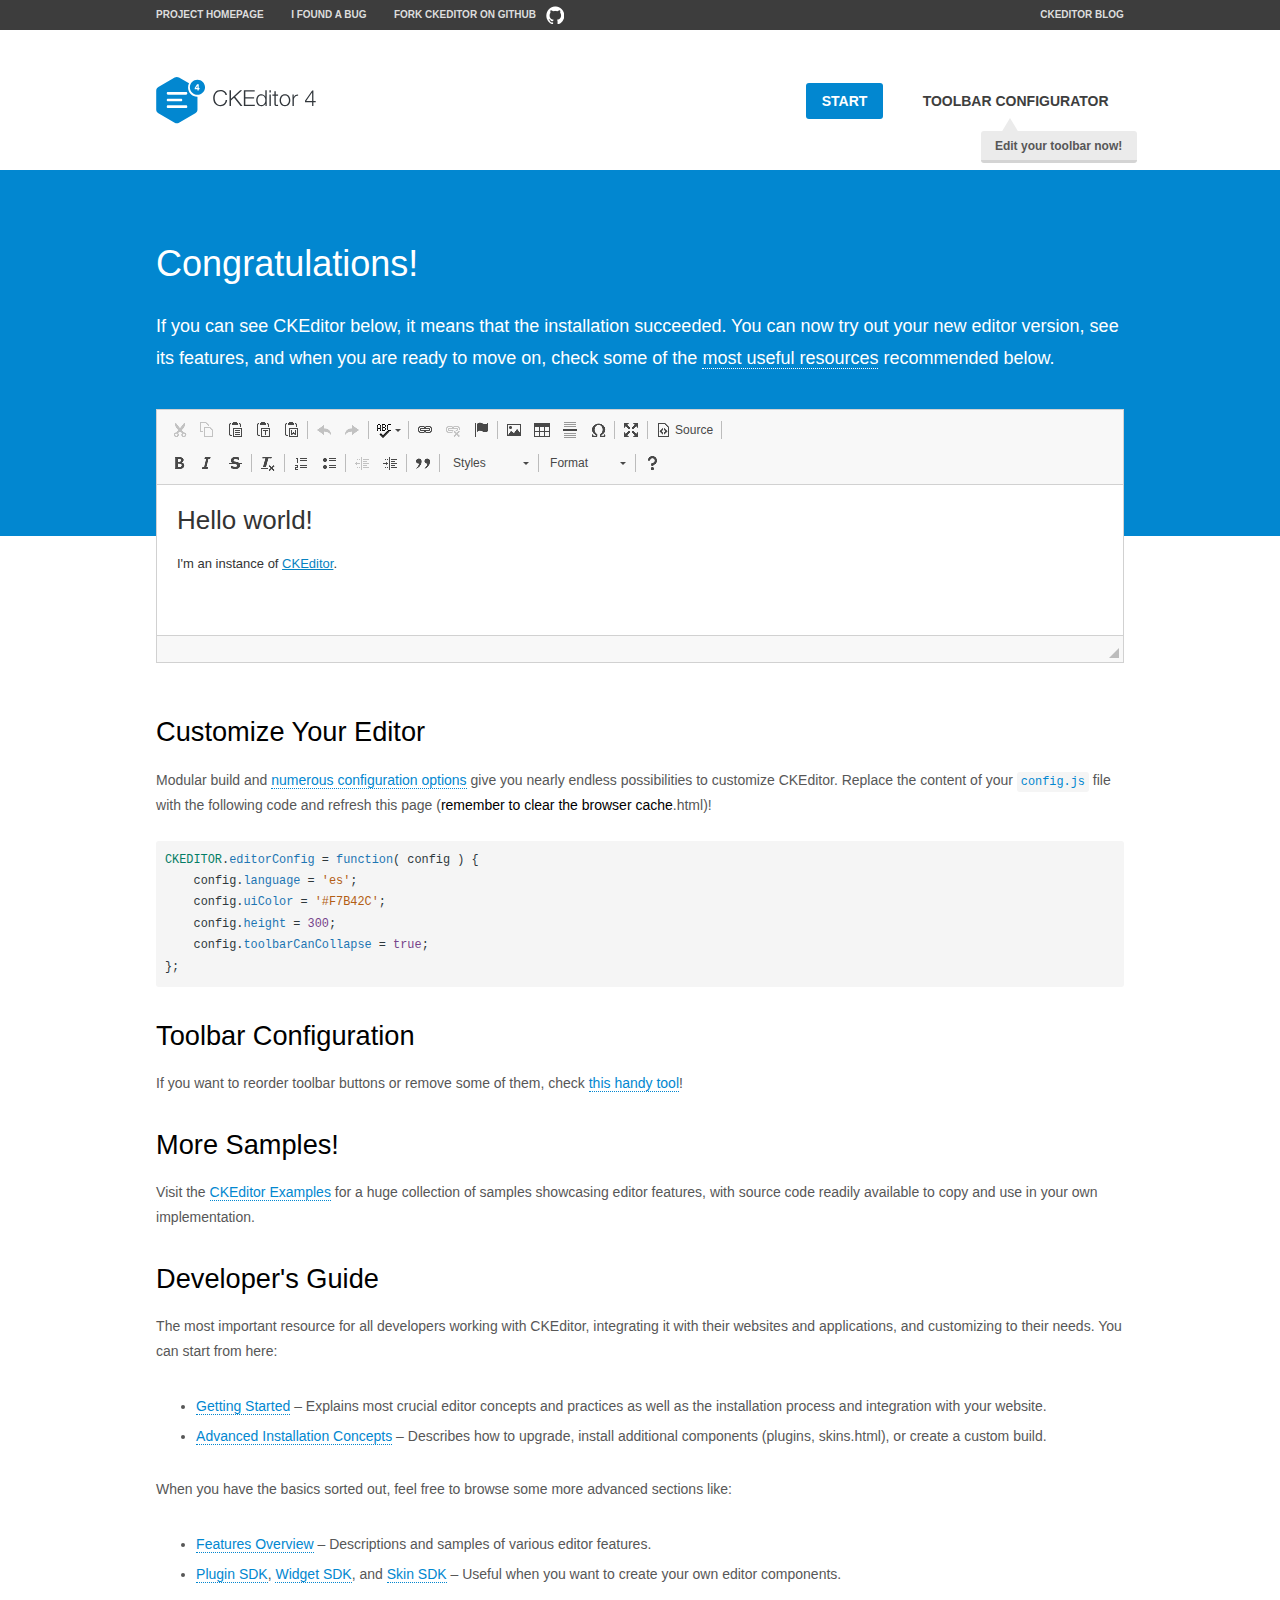
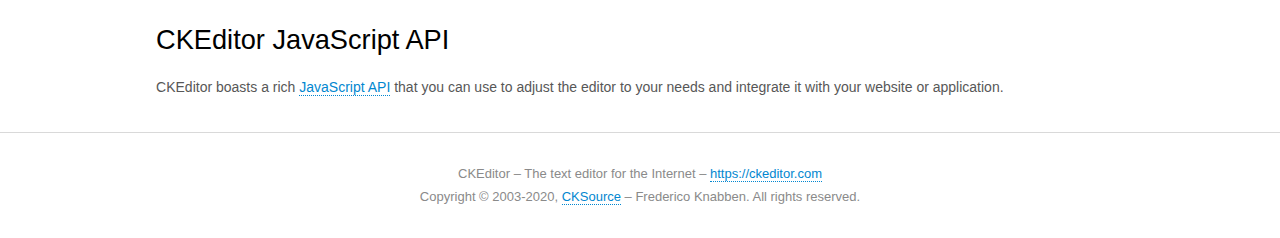
<file: js/ckeditor/samples/index.html>
<!DOCTYPE html>
<!--
Copyright (c) 2003-2020, CKSource - Frederico Knabben. All rights reserved.
For licensing, see LICENSE.md or https://ckeditor.com/legal/ckeditor-oss-license
-->
<html lang="en">
<head>
	<meta charset="utf-8">
	<title>CKEditor Sample</title>
	<script src="../ckeditor.js"></script>
	<script src="js/sample.js"></script>
	<link rel="stylesheet" href="css/samples.css">
	<link rel="stylesheet" href="toolbarconfigurator/lib/codemirror/neo.css">
	<meta name="viewport" content="width=device-width,initial-scale=1">
	<meta name="description" content="Try the latest sample of CKEditor 4 and learn more about customizing your WYSIWYG editor with endless possibilities.">
</head>
<body id="main">

<nav class="navigation-a">
	<div class="grid-container">
		<ul class="navigation-a-left grid-width-70">
			<li><a href="https://ckeditor.com/ckeditor-4/">Project Homepage</a></li>
			<li><a href="https://github.com/ckeditor/ckeditor4/issues">I found a bug</a></li>
			<li><a href="https://github.com/ckeditor/ckeditor4" class="icon-pos-right icon-navigation-a-github">Fork CKEditor on GitHub</a></li>
		</ul>
		<ul class="navigation-a-right grid-width-30">
			<li><a href="https://ckeditor.com/blog/">CKEditor Blog</a></li>
		</ul>
	</div>
</nav>

<header class="header-a">
	<div class="grid-container">
		<h1 class="header-a-logo grid-width-30">
			<a href="index.html"><img src="img/logo.svg" onerror="this.src='img/logo.png'; this.onerror=null;" alt="CKEditor Sample"></a>
		</h1>

		<nav class="navigation-b grid-width-70">
			<ul>
				<li><a href="index.html" class="button-a button-a-background">Start</a></li>
				<li><a href="toolbarconfigurator/index.html" class="button-a">Toolbar configurator <span class="balloon-a balloon-a-nw">Edit your toolbar now!</span></a></li>
			</ul>
		</nav>
	</div>
</header>

<main>
	<div class="adjoined-top">
		<div class="grid-container">
			<div class="content grid-width-100">
				<h1>Congratulations!</h1>
				<p>
					If you can see CKEditor below, it means that the installation succeeded.
					You can now try out your new editor version, see its features, and when you are ready to move on, check some of the <a href="#sample-customize">most useful resources</a> recommended below.
				</p>
			</div>
		</div>
	</div>
	<div class="adjoined-bottom">
		<div class="grid-container">
			<div class="grid-width-100">
				<div id="editor">
					<h1>Hello world!</h1>
					<p>I'm an instance of <a href="https://ckeditor.com">CKEditor</a>.</p>
				</div>
			</div>
		</div>
	</div>

	<div class="grid-container">
		<div class="content grid-width-100">
			<section id="sample-customize">
				<h2>Customize Your Editor</h2>
				<p>Modular build and <a href="https://ckeditor.com/docs/ckeditor4/latest/guide/dev_configuration.html">numerous configuration options</a> give you nearly endless possibilities to customize CKEditor. Replace the content of your <code><a href="../config.js">config.js</a></code> file with the following code and refresh this page (<strong>remember to clear the browser cache</strong>.html)!</p>
		<pre class="cm-s-neo CodeMirror"><code><span style="padding-right: 0.1px;"><span class="cm-variable">CKEDITOR</span>.<span class="cm-property">editorConfig</span> <span class="cm-operator">=</span> <span class="cm-keyword">function</span>( <span class="cm-def">config</span> ) {</span>
<span style="padding-right: 0.1px;"><span class="cm-tab">	</span><span class="cm-variable-2">config</span>.<span class="cm-property">language</span> <span class="cm-operator">=</span> <span class="cm-string">'es'</span>;</span>
<span style="padding-right: 0.1px;"><span class="cm-tab">	</span><span class="cm-variable-2">config</span>.<span class="cm-property">uiColor</span> <span class="cm-operator">=</span> <span class="cm-string">'#F7B42C'</span>;</span>
<span style="padding-right: 0.1px;"><span class="cm-tab">	</span><span class="cm-variable-2">config</span>.<span class="cm-property">height</span> <span class="cm-operator">=</span> <span class="cm-number">300</span>;</span>
<span style="padding-right: 0.1px;"><span class="cm-tab">	</span><span class="cm-variable-2">config</span>.<span class="cm-property">toolbarCanCollapse</span> <span class="cm-operator">=</span> <span class="cm-atom">true</span>;</span>
<span style="padding-right: 0.1px;">};</span></code></pre>
			</section>

			<section>
				<h2>Toolbar Configuration</h2>
				<p>If you want to reorder toolbar buttons or remove some of them, check <a href="toolbarconfigurator/index.html">this handy tool</a>!</p>
			</section>

			<section>
				<h2>More Samples!</h2>
				<p>Visit the <a href="https://ckeditor.com/docs/ckeditor4/latest/examples/index.html">CKEditor Examples</a> for a huge collection of samples showcasing editor features, with source code readily available to copy and use in your own implementation.</p>
			</section>

			<section>
				<h2>Developer's Guide</h2>
				<p>The most important resource for all developers working with CKEditor, integrating it with their websites and applications, and customizing to their needs. You can start from here:</p>
				<ul>
					<li><a href="https://ckeditor.com/docs/ckeditor4/latest/guide/dev_installation.html">Getting Started</a> &ndash; Explains most crucial editor concepts and practices as well as the installation process and integration with your website.</li>
					<li><a href="https://ckeditor.com/docs/ckeditor4/latest/guide/dev_advanced_installation.html">Advanced Installation Concepts</a> &ndash; Describes how to upgrade, install additional components (plugins, skins.html), or create a custom build.</li>
				</ul>
					<p>When you have the basics sorted out, feel free to browse some more advanced sections like:</p>
				<ul>
					<li><a href="https://ckeditor.com/docs/ckeditor4/latest/features/index.html">Features Overview</a> &ndash; Descriptions and samples of various editor features.</li>
					<li><a href="https://ckeditor.com/docs/ckeditor4/latest/guide/plugin_sdk_intro.html">Plugin SDK</a>, <a href="https://ckeditor.com/docs/ckeditor4/latest/guide/widget_sdk_intro.html">Widget SDK</a>, and <a href="https://ckeditor.com/docs/ckeditor4/latest/guide/skin_sdk_intro.html">Skin SDK</a> &ndash; Useful when you want to create your own editor components.</li>
				</ul>
			</section>

			<section>
				<h2>CKEditor JavaScript API</h2>
				<p>CKEditor boasts a rich <a href="https://ckeditor.com/docs/ckeditor4/latest/api/index.html">JavaScript API</a> that you can use to adjust the editor to your needs and integrate it with your website or application.</p>
			</section>
		</div>
	</div>
</main>

<footer class="footer-a grid-container">
	<div class="grid-container">
		<p class="grid-width-100">
			CKEditor &ndash; The text editor for the Internet &ndash; <a class="samples" href="https://ckeditor.com/">https://ckeditor.com</a>
		</p>
		<p class="grid-width-100" id="copy">
			Copyright &copy; 2003-2020, <a class="samples" href="https://cksource.com/">CKSource</a> &ndash; Frederico Knabben. All rights reserved.
		</p>
	</div>
</footer>
<script>
	initSample();
</script>

</body>
</html>
</file>
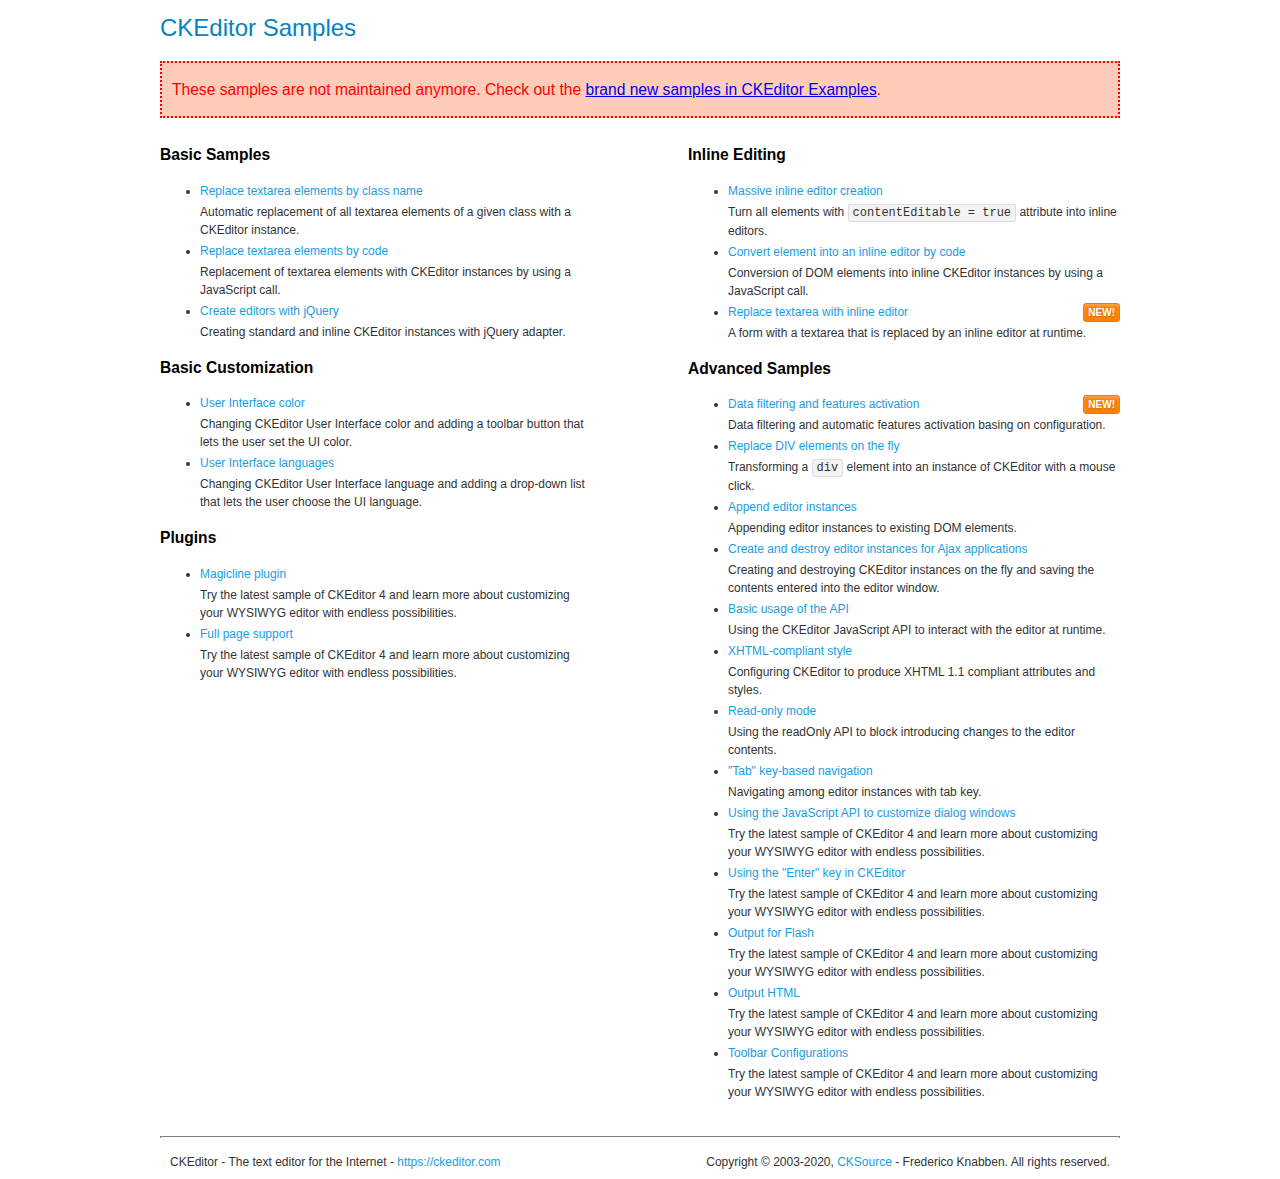
<file: js/ckeditor/samples/old/index.html>
<!DOCTYPE html>
<!--
Copyright (c) 2003-2020, CKSource - Frederico Knabben. All rights reserved.
For licensing, see LICENSE.md or https://ckeditor.com/legal/ckeditor-oss-license
-->
<html lang="en">
<head>
	<meta charset="utf-8">
	<title>CKEditor Samples</title>
	<link rel="stylesheet" href="sample.css">
	<meta name="description" content="Try the latest sample of CKEditor 4 and learn more about customizing your WYSIWYG editor with endless possibilities.">
</head>
<body>
	<h1 class="samples">
		CKEditor Samples
	</h1>
	<div class="warning deprecated">
		These samples are not maintained anymore. Check out the <a href="https://ckeditor.com/docs/ckeditor4/latest/examples/index.html">brand new samples in CKEditor Examples</a>.
	</div>
	<div class="twoColumns">
		<div class="twoColumnsLeft">
			<h2 class="samples">
				Basic Samples
			</h2>
			<dl class="samples">
				<dt><a class="samples" href="replacebyclass.html">Replace textarea elements by class name</a></dt>
				<dd>Automatic replacement of all textarea elements of a given class with a CKEditor instance.</dd>

				<dt><a class="samples" href="replacebycode.html">Replace textarea elements by code</a></dt>
				<dd>Replacement of textarea elements with CKEditor instances by using a JavaScript call.</dd>

				<dt><a class="samples" href="jquery.html">Create editors with jQuery</a></dt>
				<dd>Creating standard and inline CKEditor instances with jQuery adapter.</dd>
			</dl>

			<h2 class="samples">
				Basic Customization
			</h2>
			<dl class="samples">
				<dt><a class="samples" href="uicolor.html">User Interface color</a></dt>
				<dd>Changing CKEditor User Interface color and adding a toolbar button that lets the user set the UI color.</dd>

				<dt><a class="samples" href="uilanguages.html">User Interface languages</a></dt>
				<dd>Changing CKEditor User Interface language and adding a drop-down list that lets the user choose the UI language.</dd>
			</dl>


			<h2 class="samples">Plugins</h2>
<dl class="samples">
<dt><a class="samples" href="magicline/magicline.html">Magicline plugin</a></dt>
<dd>Try the latest sample of CKEditor 4 and learn more about customizing your WYSIWYG editor with endless possibilities.</dd>

<dt><a class="samples" href="wysiwygarea/fullpage.html">Full page support</a></dt>
<dd>Try the latest sample of CKEditor 4 and learn more about customizing your WYSIWYG editor with endless possibilities.</dd>
</dl>
		</div>
		<div class="twoColumnsRight">
			<h2 class="samples">
				Inline Editing
			</h2>
			<dl class="samples">
				<dt><a class="samples" href="inlineall.html">Massive inline editor creation</a></dt>
				<dd>Turn all elements with <code>contentEditable = true</code> attribute into inline editors.</dd>

				<dt><a class="samples" href="inlinebycode.html">Convert element into an inline editor by code</a></dt>
				<dd>Conversion of DOM elements into inline CKEditor instances by using a JavaScript call.</dd>

				<dt><a class="samples" href="inlinetextarea.html">Replace textarea with inline editor</a> <span class="new">New!</span></dt>
				<dd>A form with a textarea that is replaced by an inline editor at runtime.</dd>

				
			</dl>

			<h2 class="samples">
				Advanced Samples
			</h2>
			<dl class="samples">
				<dt><a class="samples" href="datafiltering.html">Data filtering and features activation</a> <span class="new">New!</span></dt>
				<dd>Data filtering and automatic features activation basing on configuration.</dd>

				<dt><a class="samples" href="divreplace.html">Replace DIV elements on the fly</a></dt>
				<dd>Transforming a <code>div</code> element into an instance of CKEditor with a mouse click.</dd>

				<dt><a class="samples" href="appendto.html">Append editor instances</a></dt>
				<dd>Appending editor instances to existing DOM elements.</dd>

				<dt><a class="samples" href="ajax.html">Create and destroy editor instances for Ajax applications</a></dt>
				<dd>Creating and destroying CKEditor instances on the fly and saving the contents entered into the editor window.</dd>

				<dt><a class="samples" href="api.html">Basic usage of the API</a></dt>
				<dd>Using the CKEditor JavaScript API to interact with the editor at runtime.</dd>

				<dt><a class="samples" href="xhtmlstyle.html">XHTML-compliant style</a></dt>
				<dd>Configuring CKEditor to produce XHTML 1.1 compliant attributes and styles.</dd>

				<dt><a class="samples" href="readonly.html">Read-only mode</a></dt>
				<dd>Using the readOnly API to block introducing changes to the editor contents.</dd>

				<dt><a class="samples" href="tabindex.html">"Tab" key-based navigation</a></dt>
				<dd>Navigating among editor instances with tab key.</dd>


				
<dt><a class="samples" href="dialog/dialog.html">Using the JavaScript API to customize dialog windows</a></dt>
<dd>Try the latest sample of CKEditor 4 and learn more about customizing your WYSIWYG editor with endless possibilities.</dd>

<dt><a class="samples" href="enterkey/enterkey.html">Using the &quot;Enter&quot; key in CKEditor</a></dt>
<dd>Try the latest sample of CKEditor 4 and learn more about customizing your WYSIWYG editor with endless possibilities.</dd>

<dt><a class="samples" href="htmlwriter/outputforflash.html">Output for Flash</a></dt>
<dd>Try the latest sample of CKEditor 4 and learn more about customizing your WYSIWYG editor with endless possibilities.</dd>

<dt><a class="samples" href="htmlwriter/outputhtml.html">Output HTML</a></dt>
<dd>Try the latest sample of CKEditor 4 and learn more about customizing your WYSIWYG editor with endless possibilities.</dd>

<dt><a class="samples" href="toolbar/toolbar.html">Toolbar Configurations</a></dt>
<dd>Try the latest sample of CKEditor 4 and learn more about customizing your WYSIWYG editor with endless possibilities.</dd>

			</dl>
		</div>
	</div>
	<div id="footer">
		<hr>
		<p>
			CKEditor - The text editor for the Internet - <a class="samples" href="https://ckeditor.com/">https://ckeditor.com</a>
		</p>
		<p id="copy">
			Copyright &copy; 2003-2020, <a class="samples" href="https://cksource.com/">CKSource</a> - Frederico Knabben. All rights reserved.
		</p>
	</div>
</body>
</html>
</file>
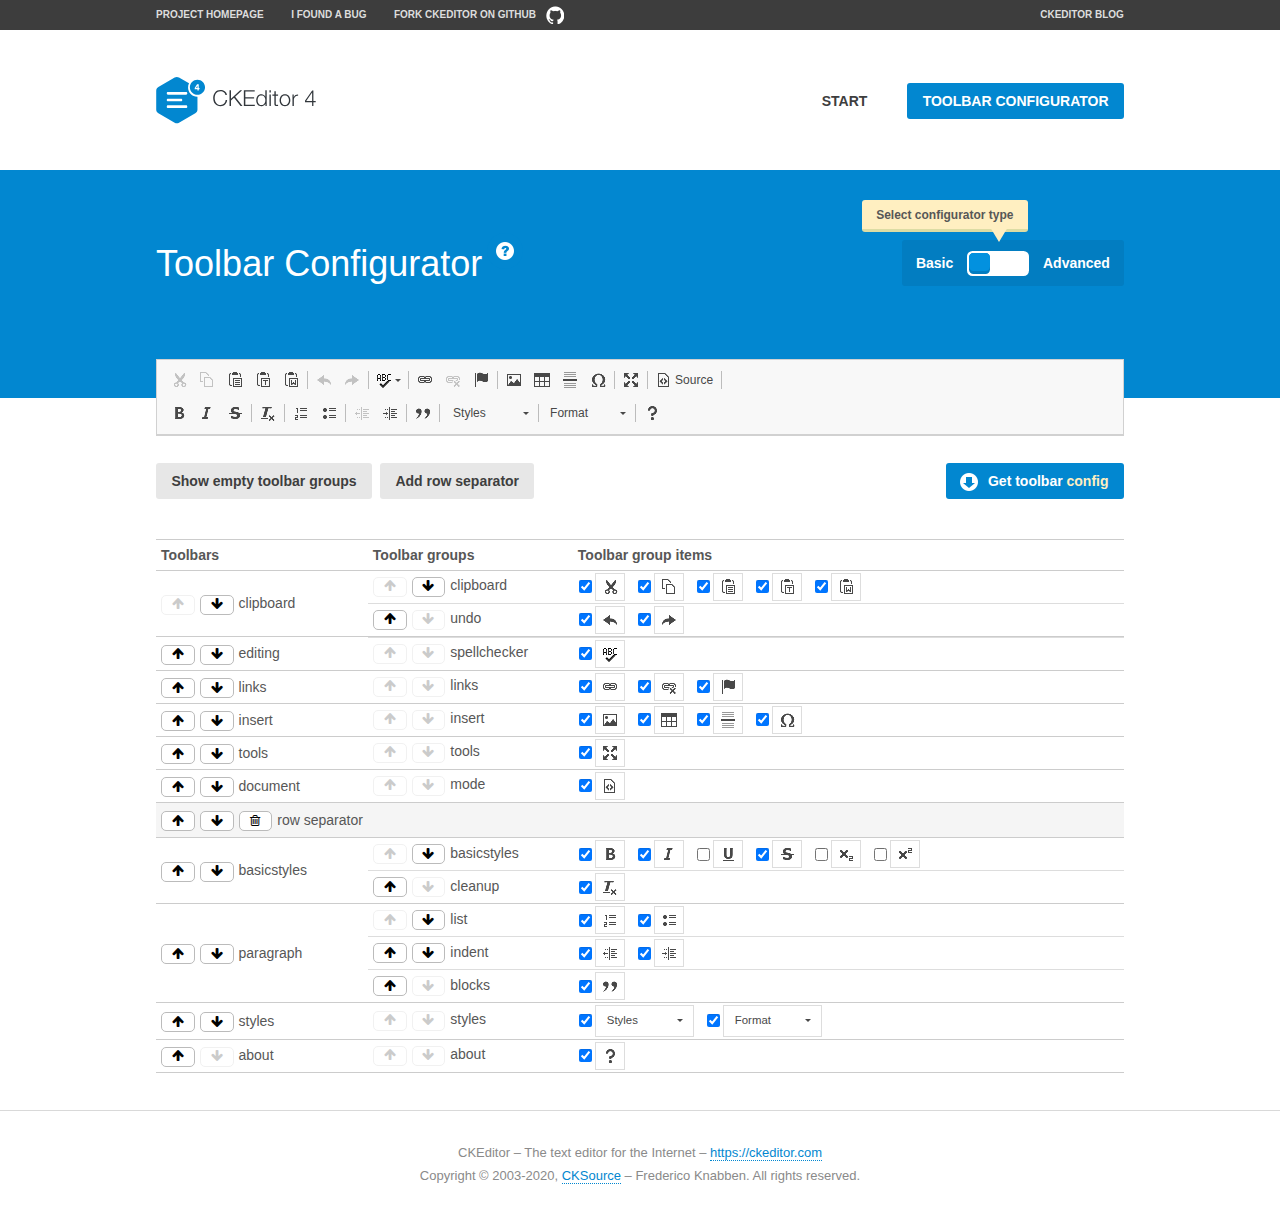
<file: js/ckeditor/samples/toolbarconfigurator/index.html>
<!DOCTYPE html>
<!--
Copyright (c) 2003-2020, CKSource - Frederico Knabben. All rights reserved.
For licensing, see LICENSE.md or https://ckeditor.com/legal/ckeditor-oss-license
-->
<!--[if IE 8]><html class="ie8"><![endif]-->
<!--[if gt IE 8]><html><![endif]-->
<!--[if !IE]><!--><html lang="en"><!--<![endif]-->
<head>
	<meta charset="utf-8">
	<title>Toolbar Configurator</title>
	<script src="../../ckeditor.js"></script>
	<script>
		if ( CKEDITOR.env.ie && CKEDITOR.env.version < 9 )
			CKEDITOR.tools.enableHtml5Elements( document );
	</script>
	<link rel="stylesheet" href="lib/codemirror/codemirror.css">
	<link rel="stylesheet" href="lib/codemirror/show-hint.css">
	<link rel="stylesheet" href="lib/codemirror/neo.css">
	<link rel="stylesheet" href="css/fontello.css">
	<link rel="stylesheet" href="../css/samples.css">
	<meta name="description" content="Try the latest sample of CKEditor 4 and learn more about customizing your WYSIWYG editor with endless possibilities.">
</head>
<body id="toolbar">

<nav class="navigation-a">
	<div class="grid-container">
		<ul class="navigation-a-left grid-width-70">
			<li><a href="https://ckeditor.com/ckeditor-4/">Project Homepage</a></li>
			<li><a href="https://github.com/ckeditor/ckeditor4/issues">I found a bug</a></li>
			<li><a href="https://github.com/ckeditor/ckeditor4" class="icon-pos-right icon-navigation-a-github">Fork CKEditor on GitHub</a></li>
		</ul>
		<ul class="navigation-a-right grid-width-30">
			<li><a href="https://ckeditor.com/blog/">CKEditor Blog</a></li>
		</ul>
	</div>
</nav>

<header class="header-a">
	<div class="grid-container">
		<h1 class="header-a-logo grid-width-30">
			<a href="../index.html"><img src="../img/logo.svg" onerror="this.src='../img/logo.png'; this.onerror=null;" alt="CKEditor Logo"></a>
		</h1>
		<nav class="navigation-b grid-width-70">
			<ul>
				<li><a href="../index.html"  class="button-a">Start</a></li>
				<li><a href="index.html"  class="button-a button-a-background">Toolbar configurator</a></li>
			</ul>
		</nav>
	</div>
</header>

<main>
	<div class="adjoined-top">
		<div class="grid-container">
			<div class="content grid-width-100">
				<div class="grid-container-nested">
					<h1 class="grid-width-60">
						Toolbar Configurator
						<a href="#help-content" type="button" title="Configurator help" id="help" class="button-a button-a-background button-a-no-text icon-pos-left icon-question-mark">Help</a>
					</h1>

					<div class="grid-width-40 grid-switch-magic">
						<div class="switch">
							<span class="balloon-a balloon-a-se">Select configurator type</span>
							<input type="radio" name="radio" data-num="1" id="radio-basic" />
							<input type="radio" name="radio" data-num="2" id="radio-advanced" />
							<label data-for="1" for="radio-basic">Basic</label>
							<span class="switch-inner">
								<span class="handler"></span>
							</span>
							<label data-for="2" for="radio-advanced">Advanced</label>
						</div>
					</div>
				</div>
			</div>
		</div>
	</div>
	<div class="adjoined-bottom">
		<div class="grid-container">
			<div class="grid-width-100">
				<div class="editors-container">
					<div id="editor-basic"></div>
					<div id="editor-advanced"></div>
				</div>
			</div>
		</div>
	</div>

	<div class="grid-container configurator">
		<div class="content grid-width-100">
			<div class="configurator">
				<div>
					<div id="toolbarModifierWrapper"></div>
				</div>
			</div>
		</div>
	</div>

	<div id="help-content">
		<div class="grid-container">
			<div class="grid-width-100">
				<h2>What Am I Doing Here?</h2>

				<div class="grid-container grid-container-nested">
					<div class="basic">
						<div class="grid-width-50">
							<p>Arrange <a href="https://ckeditor.com/docs/ckeditor4/latest/api/CKEDITOR_config.html#cfg-toolbarGroups">toolbar groups</a>, toggle <a href="https://ckeditor.com/docs/ckeditor4/latest/api/CKEDITOR_config.html#cfg-removeButtons">button visibility</a> according to your needs and get your toolbar configuration.</p>
							<p>You can replace the content of the <a href="../../config.js"><code>config.js</code></a> file with the generated configuration. If you already set some configuration options you will need to merge both configurations.</p>
						</div>
						<div class="grid-width-50">
							<p>Read more about different ways of <a href="https://ckeditor.com/docs/ckeditor4/latest/guide/dev_configuration.html">setting configuration</a> and do not forget about <strong>clearing browser cache</strong>.</p>
							<p>Arranging toolbar groups is the recommended way of configuring the toolbar, but if you need more freedom you can use the <a href="#advanced">advanced configurator</a>.</p>
						</div>
					</div>
					<div class="advanced" style="display: none;">
						<div class="grid-width-50">
							<p>With this code editor you can edit your <a href="https://ckeditor.com/docs/ckeditor4/latest/api/CKEDITOR_config.html#cfg-toolbar">toolbar configuration</a> live.</p>
							<p>You can replace the content of the <a href="../../config.js"><code>config.js</code></a> file with the generated configuration. If you already set some configuration options you will need to merge both configurations.</p>
						</div>
						<div class="grid-width-50">
							<p>Read more about different ways of <a href="https://ckeditor.com/docs/ckeditor4/latest/guide/dev_configuration.html">setting configuration</a> and do not forget about <strong>clearing browser cache</strong>.</p>
						</div>
					</div>
				</div>

				<p class="grid-container grid-container-nested">
					<button type="button" class="help-content-close grid-width-100 button-a button-a-background">Got it. Let's play!</button>
				</p>
			</div>
		</div>
	</div>
</main>

<footer class="footer-a grid-container">
	<p class="grid-width-100">
		CKEditor &ndash; The text editor for the Internet &ndash; <a class="samples" href="https://ckeditor.com/">https://ckeditor.com</a>
	</p>
	<p class="grid-width-100" id="copy">
		Copyright &copy; 2003-2020, <a class="samples" href="https://cksource.com/">CKSource</a> &ndash; Frederico Knabben. All rights reserved.
	</p>
</footer>

<script src="lib/codemirror/codemirror.js"></script>
<script src="lib/codemirror/javascript.js"></script>
<script src="lib/codemirror/show-hint.js"></script>

<script src="js/fulltoolbareditor.js"></script>
<script src="js/abstracttoolbarmodifier.js"></script>
<script src="js/toolbarmodifier.js"></script>
<script src="js/toolbartextmodifier.js"></script>
<script src="../js/sf.js"></script>

<script>
	( function() {
		'use strict';

		var mode = ( window.location.hash.substr( 1 ) === 'advanced' ) ? 'advanced' : 'basic',
			configuratorSection = CKEDITOR.document.findOne( 'main > .grid-container.configurator' ),
			basicInstruction = CKEDITOR.document.findOne( '#help-content .basic' ),
			advancedInstruction = CKEDITOR.document.findOne( '#help-content .advanced' ),

			// Configurator mode switcher.
			modeSwitchBasic = CKEDITOR.document.getById( 'radio-basic' ),
			modeSwitchAdvanced = CKEDITOR.document.getById( 'radio-advanced' );

		// Initial setup
		function updateSwitcher() {
			if ( mode === 'advanced' ) {
				modeSwitchAdvanced.$.checked = true;
			} else {
				modeSwitchBasic.$.checked = true;
			}
		}

		updateSwitcher();

		CKEDITOR.document.getWindow().on( 'hashchange', function( e ) {
			var hash = window.location.hash.substr( 1 );
			if ( !( hash === 'advanced' || hash === 'basic' ) ) {
				return;
			}
			mode = hash;
			onToolbarsDone( mode );
		} );

		CKEDITOR.document.getWindow().on( 'resize', function() {
			updateToolbar( ( mode === 'basic' ? toolbarModifier : toolbarTextModifier )[ 'editorInstance' ] );
		} );

		function onRefresh( modifier ) {
			modifier = modifier || this;

			if ( mode === 'basic' && modifier instanceof ToolbarConfigurator.ToolbarTextModifier ) {
				return;
			}

			// CodeMirror container becomes visible, so we need to refresh and to avoid rendering problems.
			if ( mode === 'advanced' && modifier instanceof ToolbarConfigurator.ToolbarTextModifier ) {
				modifier.codeContainer.refresh();
			}

			updateToolbar( modifier.editorInstance );
		}

		function updateToolbar( editor ) {
			var editorContainer = editor.container;

			// Not always editor is loaded.
			if ( !editorContainer ) {
				return;
			}

			var displayStyle = editorContainer.getStyle( 'display' );

			editorContainer.setStyle( 'display', 'block' );

			var newHeight = editorContainer.getSize( 'height' );

			var newMarginTop = parseInt( editorContainer.getComputedStyle( 'margin-top' ), 10 );
			newMarginTop = ( isNaN( newMarginTop ) ? 0 : Number( newMarginTop ) );

			var newMarginBottom = parseInt( editorContainer.getComputedStyle( 'margin-bottom' ), 10 );
			newMarginBottom = ( isNaN( newMarginBottom ) ? 0 : Number( newMarginBottom ) );

			var result = newHeight + newMarginTop + newMarginBottom;

			editorContainer.setStyle( 'display', displayStyle );

			editor.container.getAscendant( 'div' ).setStyle( 'height', result + 'px' );
		}

		var toolbarModifier = new ToolbarConfigurator.ToolbarModifier( 'editor-basic' );

		var done = 0;
		toolbarModifier.init( onToolbarInit );
		toolbarModifier.onRefresh = onRefresh;

		CKEDITOR.document.getById( 'toolbarModifierWrapper' ).append( toolbarModifier.mainContainer );

		var toolbarTextModifier = new ToolbarConfigurator.ToolbarTextModifier( 'editor-advanced' );
		toolbarTextModifier.init( onToolbarInit );
		toolbarTextModifier.onRefresh = onRefresh;

		function onToolbarInit() {
			if ( ++done === 2 ) {
				onToolbarsDone();

				positionSticky.watch( CKEDITOR.document.findOne( '.toolbar' ), function() {
					return mode === 'advanced';
				} );
			}
		}

		function onToolbarsDone() {
			if ( mode === 'basic' ) {
				toggleModeBasic( false );
			} else {
				toggleModeAdvanced( false );
			}

			updateSwitcher();

			setTimeout( function() {
				CKEDITOR.document.findOne( '.editors-container' ).addClass( 'active' );
				CKEDITOR.document.findOne( '#toolbarModifierWrapper' ).addClass( 'active' );
			}, 200 );
		}

		CKEDITOR.document.getById( 'toolbarModifierWrapper' ).append( toolbarTextModifier.mainContainer );

		function toogleModeSwitch( onElement, offElement, onModifier, offModifier ) {
			onElement.addClass( 'fancy-button-active' );
			offElement.removeClass( 'fancy-button-active' );

			onModifier.showUI();
			offModifier.hideUI();
		}

		function toggleModeBasic( callOnRefresh ) {
			callOnRefresh = ( callOnRefresh !== false );
			mode = 'basic';
			window.location.hash = '#basic';
			toogleModeSwitch( modeSwitchBasic, modeSwitchAdvanced, toolbarModifier, toolbarTextModifier );

			configuratorSection.removeClass( 'freed-width' );
			basicInstruction.show();
			advancedInstruction.hide();

			callOnRefresh && onRefresh( toolbarModifier );
		}

		function toggleModeAdvanced( callOnRefresh ) {
			callOnRefresh = ( callOnRefresh !== false );
			mode = 'advanced';
			window.location.hash = '#advanced';
			toogleModeSwitch( modeSwitchAdvanced, modeSwitchBasic, toolbarTextModifier, toolbarModifier );

			configuratorSection.addClass( 'freed-width' );
			advancedInstruction.show();
			basicInstruction.hide();

			callOnRefresh && onRefresh( toolbarTextModifier );
		}

		modeSwitchBasic.on( 'click', toggleModeBasic );
		modeSwitchAdvanced.on( 'click', toggleModeAdvanced );

		//
		// Position:sticky for the toolbar.
		//

		// Will make elements behave like they were styled with position:sticky.
		var positionSticky = {
			// Store object: {
			// 		element: CKEDITOR.dom.element, // Element which will float.
			// 		placeholder: CKEDITOR.dom.element, // Placeholder which is place to prevent page bounce.
			// 		isFixed: boolean // Whether element float now.
			// }
			watched: [],

			active: [],

			staticContainer: null,

			init: function() {
				var element = CKEDITOR.dom.element.createFromHtml(
					'<div class="staticContainer">' +
						'<div class="grid-container" >' +
							'<div class="grid-width-100">' +
								'<div class="inner"></div>' +
							'</div>' +
						'</div>' +
					'</div>' );

				this.staticContainer = element.findOne( '.inner' );

				CKEDITOR.document.getBody().append( element );
			},

			watch: function( element, preventFunc ) {
				this.watched.push( {
					element: element,
					placeholder: new CKEDITOR.dom.element( 'div' ),
					isFixed: false,
					preventFunc: preventFunc
				} );
			},

			checkAll: function() {
				for ( var i = 0; i < this.watched.length; i++ ) {
					this.check( this.watched[ i ] );
				}
			},

			check: function( element ) {
				var isFixed = element.isFixed;
				var shouldBeFixed = this.shouldBeFixed( element );

				// Nothing to be done.
				if ( isFixed === shouldBeFixed ) {
					return;
				}

				var placeholder = element.placeholder;

				if ( isFixed ) {
					// Unfixing.

					element.element.insertBefore( placeholder );
					placeholder.remove();

					element.element.removeStyle( 'margin' );

					this.active.splice( CKEDITOR.tools.indexOf( this.active, element ), 1 );

				} else {
					// Fixing.
					placeholder.setStyle( 'width', element.element.getSize( 'width' ) + 'px' );
					placeholder.setStyle( 'height', element.element.getSize( 'height' ) + 'px' );
					placeholder.setStyle( 'margin-bottom', element.element.getComputedStyle( 'margin-bottom' ) );
					placeholder.setStyle( 'display', element.element.getComputedStyle( 'display' ) );
					placeholder.insertAfter( element.element );

					this.staticContainer.append( element.element );

					this.active.push( element );
				}

				element.isFixed = !element.isFixed;
			},

			shouldBeFixed: function( element ) {
				if ( element.preventFunc && element.preventFunc() ) {
					return false;
				}

				// If element is already fixed we are checking it's placeholder.
				var related = ( element.isFixed ? element.placeholder : element.element ),
					clientRect = related.$.getBoundingClientRect(),
					staticHeight = this.staticContainer.getSize('height' ),
					elemHeight = element.element.getSize( 'height' );

				if ( element.isFixed ) {
					return ( clientRect.top + elemHeight < staticHeight );
				} else {
					return ( clientRect.top < staticHeight );
				}
			}
		};

		positionSticky.init();

		CKEDITOR.document.getWindow().on( 'scroll',
			CKEDITOR.tools.eventsBuffer( 100, positionSticky.checkAll, positionSticky ).input
		);

		// Make the toolbar sticky.
		positionSticky.watch( CKEDITOR.document.findOne( '.editors-container' ) );

		// Help button and help-content.
		( function() {
			var helpButton = CKEDITOR.document.getById( 'help' ),
				helpContent = CKEDITOR.document.getById( 'help-content' );

			// Don't show help button on IE8 because it's unsupported by Pico Modal.
			if ( CKEDITOR.env.ie && CKEDITOR.env.version == 8 ) {
				helpButton.hide();
			} else {
				// Display help modal when the button is clicked.
				helpButton.on( 'click', function( evt ) {
					SF.modal( {
						// Clone modal content from DOM.
						content: helpContent.getHtml(),

						afterCreate: function( modal ) {
							// Enable modal content button to close the modal.
							new CKEDITOR.dom.element( modal.modalElem() ).findOne( '.help-content-close' ).once( 'click', modal.close );
						}
					} ).show();
				} );
			}
		} )();
	} )();
</script>
</body>
</html>
</file>
<file: js/ckeditor/samples/css/samples.css>
/**
 * @license Copyright (c) 2003-2020, CKSource - Frederico Knabben. All rights reserved.
 * For licensing, see LICENSE.md or https://ckeditor.com/legal/ckeditor-oss-license
 */
@media (max-width: 900px) {
  .global-is-mobile-hidden {
    display: none !important;
  }
}
article,
aside,
details,
figcaption,
figure,
footer,
header,
hgroup,
main,
menu,
nav,
section {
  display: block;
}
body,
html {
  margin: 0;
  padding: 0;
  font: 16px / 1.8 Arial, 'Helvetica Neue', Helvetica, sans-serif;
  font-weight: 300;
  color: #575757;
}
.grid-width-10 {
  width: 10%;
}
.grid-width-20 {
  width: 20%;
}
.grid-width-30 {
  width: 30%;
}
.grid-width-40 {
  width: 40%;
}
.grid-width-50 {
  width: 50%;
}
.grid-width-60 {
  width: 60%;
}
.grid-width-70 {
  width: 70%;
}
.grid-width-80 {
  width: 80%;
}
.grid-width-90 {
  width: 90%;
}
.grid-width-100 {
  width: 100%;
}
@media (max-width: 900px) {
  .grid-width-10,
  .grid-width-20,
  .grid-width-30,
  .grid-width-40,
  .grid-width-50,
  .grid-width-60,
  .grid-width-70,
  .grid-width-80,
  .grid-width-90,
  .grid-width-100 {
    width: 100%;
  }
}
*[class*="grid-width"] {
  -webkit-box-sizing: border-box;
  -moz-box-sizing: border-box;
  box-sizing: border-box;
  padding-left: 4%;
  padding-right: 4%;
  float: left;
}
*[class*="grid-width"]:after,
.grid-container:after,
*[class*="grid-width"]:before,
.grid-container:before {
  content: '';
  display: block;
  overflow: hidden;
  visibility: hidden;
  font-size: 0;
  line-height: 0;
  width: 0;
  height: 0;
}
*[class*="grid-width"]:after,
.grid-container:after {
  clear: both;
}
.grid-container {
  -webkit-box-sizing: border-box;
  -moz-box-sizing: border-box;
  box-sizing: border-box;
  margin-left: auto;
  margin-right: auto;
}
.grid-container-nested *[class*="grid-width"]:first-child {
  padding-left: 0;
}
.grid-container-nested *[class*="grid-width"]:last-child {
  padding-right: 0;
}
@media (max-width: 900px) {
  .grid-container-nested *[class*="grid-width"]:first-child {
    padding-left: 4%;
  }
  .grid-container-nested *[class*="grid-width"]:last-child {
    padding-right: 4%;
  }
}
.header-a {
  min-height: 140px;
  overflow: hidden;
}
.header-a .header-a-logo {
  margin: 40px 0 0;
}
@media (max-width: 900px) {
  .header-a .header-a-logo {
    text-align: center;
  }
}
.header-a .header-a-logo img {
  border: transparent;
}
.navigation-a {
  height: 30px;
  background: #3D3D3D;
  position: absolute;
  left: 0;
  right: 0;
  top: 0;
  padding: 0;
  overflow: hidden;
}
@media (max-width: 900px) {
  .navigation-a {
    text-align: center;
  }
}
.navigation-a ul {
  list-style: none;
  margin: 0;
  overflow: hidden;
}
.navigation-a ul li,
.navigation-a ul li a {
  display: inline-block;
}
@media (max-width: 900px) {
  .navigation-a ul {
    width: auto;
    text-overflow: ellipsis;
    white-space: nowrap;
    display: inline-block;
    float: none;
  }
  .navigation-a ul:before,
  .navigation-a ul:after {
    display: none;
  }
}
.navigation-a ul.navigation-a-left {
  text-align: left;
}
@media (max-width: 900px) {
  .navigation-a ul.navigation-a-left {
    padding-right: 0;
  }
}
.navigation-a ul.navigation-a-right {
  text-align: right;
}
@media (max-width: 900px) {
  .navigation-a ul.navigation-a-right {
    padding-left: 23px;
  }
}
.navigation-a ul li + li {
  margin-left: 23px;
}
.navigation-a ul li a {
  font-size: 10px;
  font-size: 0.625rem;
  line-height: 18px;
  line-height: 1.13rem;
  line-height: 30px;
  float: left;
  color: #ddd;
  font-weight: bold;
  text-decoration: none;
  text-transform: uppercase;
}
.navigation-a ul li a:hover {
  cursor: pointer;
  color: #fff;
}
.icon-navigation-a-github:before,
.icon-navigation-a-github:after {
  background-image: url("[data-uri]");
}
.navigation-b {
  text-align: right;
  margin: 52px 0 0;
  overflow: visible;
}
@media (max-width: 900px) {
  .navigation-b {
    text-align: center;
    margin-top: 20px;
    padding: 0;
  }
}
.navigation-b ul {
  padding: 0;
  list-style: none;
  margin: 0;
  overflow: visible;
}
.navigation-b ul li,
.navigation-b ul li a {
  display: inline-block;
}
@media (max-width: 900px) {
  .navigation-b ul {
    display: table;
    width: 100%;
    padding-bottom: 1.5em;
  }
}
@media (max-width: 900px) {
  .navigation-b ul li {
    display: table-row;
  }
}
.navigation-b ul li + li {
  margin-left: 20px;
}
@media (max-width: 900px) {
  .navigation-b ul li + li {
    margin-left: 0;
  }
}
.navigation-b ul li a {
  -webkit-box-sizing: border-box;
  -moz-box-sizing: border-box;
  box-sizing: border-box;
  text-transform: uppercase;
  text-decoration: none;
  outline: none;
}
@media (max-width: 900px) {
  .navigation-b ul li a {
    width: 100%;
    -webkit-border-radius: 0;
    -webkit-background-clip: padding-box;
    -moz-border-radius: 0;
    -moz-background-clip: padding;
    border-radius: 0;
    background-clip: padding-box;
  }
}
.footer-a {
  font-size: 13px;
  font-size: 0.8125rem;
  line-height: 23.4px;
  line-height: 1.46rem;
  padding-top: 2.25em;
  padding-bottom: 2.25em;
  overflow: hidden;
  color: #8a8a8a;
}
.footer-a a {
  color: #0287D0;
  text-decoration: none;
  border-bottom: 1px dotted #0287D0;
}
.footer-a a:hover {
  color: #0277b7;
}
.footer-a p {
  margin: 0;
  display: inline-block;
  text-align: center;
}
.content {
  font-size: 14px;
  font-size: 0.875rem;
  line-height: 25.2px;
  line-height: 1.57rem;
  overflow: hidden;
  padding-top: 1.5em;
  padding-bottom: 1.5em;
}
.content p {
  margin: 0.75em 0;
}
.content ul,
.content ol,
.content pre,
.content blockquote,
.content textarea:not([class^="cke"]),
.content .cke {
  margin: 1.875em 0;
}
.content code,
.content kbd {
  -webkit-border-radius: 3px;
  -webkit-background-clip: padding-box;
  -moz-border-radius: 3px;
  -moz-background-clip: padding;
  border-radius: 3px;
  background-clip: padding-box;
  padding: 3px 4px;
}
.content pre,
.content code,
.content kbd,
.content blockquote {
  background: #f5f5f5;
}
.content blockquote,
.content pre {
  background: none;
  border-left: 4px solid #0287D0;
  padding: 1.5em 2.25em;
}
.content p a,
.content ul a,
.content ol a,
.content blockquote a,
.content h1 a,
.content h2 a,
.content h3 a,
.content h4 a,
.content h5 a {
  color: #0287D0;
  text-decoration: none;
  border-bottom: 1px dotted #0287D0;
}
.content p a:hover,
.content ul a:hover,
.content ol a:hover,
.content blockquote a:hover,
.content h1 a:hover,
.content h2 a:hover,
.content h3 a:hover,
.content h4 a:hover,
.content h5 a:hover {
  color: #0277b7;
}
.content h1,
.content h2,
.content h3,
.content h4,
.content h5 {
  color: #000;
  font-weight: 100;
}
.content h1 code,
.content h2 code,
.content h3 code,
.content h4 code,
.content h5 code,
.content h1 kbd,
.content h2 kbd,
.content h3 kbd,
.content h4 kbd,
.content h5 kbd {
  font-size: inherit;
}
.content h1 a.content-heading-anchor,
.content h2 a.content-heading-anchor,
.content h3 a.content-heading-anchor,
.content h4 a.content-heading-anchor,
.content h5 a.content-heading-anchor {
  font-weight: 100;
  vertical-align: middle;
  opacity: 0;
  border: 0;
}
.content h1:hover a.content-heading-anchor,
.content h2:hover a.content-heading-anchor,
.content h3:hover a.content-heading-anchor,
.content h4:hover a.content-heading-anchor,
.content h5:hover a.content-heading-anchor {
  opacity: 1;
}
.content h1:target a,
.content h2:target a,
.content h3:target a,
.content h4:target a,
.content h5:target a {
  -webkit-animation: targetLinkOpacity 0.5s linear alternate;
  -moz-animation: targetLinkOpacity 0.5s linear alternate;
  -o-animation: targetLinkOpacity 0.5s linear alternate;
  animation: targetLinkOpacity 0.5s linear alternate;
  opacity: 1;
}
.content input,
.content select,
.content textarea:not([class^="cke"]) {
  -webkit-border-radius: 3px;
  -webkit-background-clip: padding-box;
  -moz-border-radius: 3px;
  -moz-background-clip: padding;
  border-radius: 3px;
  background-clip: padding-box;
  -webkit-box-shadow: inset 0 1px 1px rgba(0, 0, 0, 0.08);
  -moz-box-shadow: inset 0 1px 1px rgba(0, 0, 0, 0.08);
  box-shadow: inset 0 1px 1px rgba(0, 0, 0, 0.08);
  font: inherit;
  color: inherit;
  border: 1px solid #D9D9D9;
  padding: .2em .5em;
}
.content input:focus,
.content select:focus,
.content textarea:not([class^="cke"]):focus {
  border-color: #66afe9;
  outline: 0;
  -webkit-box-shadow: inset 0 1px 1px rgba(0, 0, 0, 0.08), 0 0 8px #93c6ef;
  -moz-box-shadow: inset 0 1px 1px rgba(0, 0, 0, 0.08), 0 0 8px #93c6ef;
  box-shadow: inset 0 1px 1px rgba(0, 0, 0, 0.08), 0 0 8px #93c6ef;
}
.content abbr {
  border-bottom: 1px dotted #666;
  cursor: pointer;
}
.content blockquote {
  font-style: italic;
  font-family: Georgia, Times, "Times New Roman", serif;
  font-size: 16px;
  font-size: 1rem;
  line-height: 28.8px;
  line-height: 1.8rem;
}
.content em {
  font-style: italic;
}
.content h1 {
  font-size: 36px;
  font-size: 2.25rem;
  line-height: 64.8px;
  line-height: 4.05rem;
  margin: 1.125em 0 0;
}
.content h2 {
  font-size: 27.2px;
  font-size: 1.7rem;
  line-height: 48.96px;
  line-height: 3.06rem;
  margin: 0.9em 0 0;
}
.content h3 {
  font-size: 24px;
  font-size: 1.5rem;
  line-height: 43.2px;
  line-height: 2.7rem;
  font-weight: 500;
  margin: 0.75em 0 0;
}
.content h4 {
  font-size: 19.2px;
  font-size: 1.2rem;
  line-height: 34.56px;
  line-height: 2.16rem;
  font-weight: 500;
  margin: 0.75em 0 0;
}
.content h5 {
  font-size: 17.6px;
  font-size: 1.1rem;
  line-height: 31.68px;
  line-height: 1.98rem;
  font-weight: 500;
  margin: 0.75em 0 0;
}
.content hr {
  border: 0;
  border-top: 4px solid #D9D9D9;
  margin: 1.5em 0;
}
.content input[type="text"] {
  height: 1.8em;
  line-height: 1.8em;
}
.content input[type="button"] {
  -webkit-appearance: button;
  -moz-appearance: button;
  appearance: button;
}
.content kbd {
  font-size: 12px;
  font-size: 0.75rem;
  line-height: 21.6px;
  line-height: 1.35rem;
  font-family: Arial, 'Helvetica Neue', Helvetica, sans-serif;
  padding: 2px 6px;
  -webkit-box-shadow: 0 0 4px #fff inset, 0 2px 0 #D9D9D9;
  -moz-box-shadow: 0 0 4px #fff inset, 0 2px 0 #D9D9D9;
  box-shadow: 0 0 4px #fff inset, 0 2px 0 #D9D9D9;
}
.content p img {
  vertical-align: middle;
}
.content p pre {
  padding: 1.5em;
}
.content pre {
  padding: 0;
  border: 0;
  tab-size: 4;
  -o-tab-size: 4;
  -moz-tab-size: 4;
}
.content pre,
.content code {
  font-size: 11.89px;
  font-size: 0.743rem;
  line-height: 21.4px;
  line-height: 1.34rem;
  font-family: Consolas, Menlo, Monaco, Lucida Console, Liberation Mono, DejaVu Sans Mono, Bitstream Vera Sans Mono, Courier New, monospace, serif;
}
.content pre a,
.content code a {
  border: 0;
}
.content pre code {
  padding: 0.75em;
  display: block;
}
.content strong {
  color: #000;
}
.content ul ul,
.content ol ul,
.content ul ol,
.content ol ol {
  margin: 0.75em 0;
}
.content ul li,
.content ol li {
  font-size: 14px;
  font-size: 0.875rem;
  line-height: 30.24px;
  line-height: 1.89rem;
}
.content textarea:not([class^="cke"]) {
  width: 100%;
}
.content div.todo {
  border: 2px dotted #444;
  padding: 10px;
  margin: 60px 0 10px 0;
  /* Remove me some day */
}
.content div.todo:before {
  content: "TODO";
  font-weight: bold;
}
body a.button-a,
body button.button-a,
body input.button-a {
  -webkit-border-radius: 3px;
  -webkit-background-clip: padding-box;
  -moz-border-radius: 3px;
  -moz-background-clip: padding;
  border-radius: 3px;
  background-clip: padding-box;
  font-size: 14px;
  font-size: 0.875rem;
  line-height: 25.2px;
  line-height: 1.57rem;
  height: 36px;
  line-height: 36px;
  padding: 0 1.1em;
  font-weight: 700;
  color: #3e3e3e;
  white-space: nowrap;
  text-decoration: none;
  display: inline-block;
  cursor: pointer;
  border: 0;
  vertical-align: middle;
  margin: 1px 0;
  background: transparent;
}
body a.button-a.icon-pos-left,
body button.button-a.icon-pos-left,
body input.button-a.icon-pos-left {
  padding-left: .8em;
}
body a.button-a.icon-pos-right,
body button.button-a.icon-pos-right,
body input.button-a.icon-pos-right {
  padding-right: .8em;
}
body a.button-a.button-a-no-text,
body button.button-a.button-a-no-text,
body input.button-a.button-a-no-text {
  -webkit-border-radius: 100px;
  -webkit-background-clip: padding-box;
  -moz-border-radius: 100px;
  -moz-background-clip: padding;
  border-radius: 100px;
  background-clip: padding-box;
  width: 36px;
  padding: 0;
  text-indent: -999px;
  overflow: hidden;
  position: relative;
  text-align: center;
}
body a.button-a.button-a-no-text:before,
body button.button-a.button-a-no-text:before,
body input.button-a.button-a-no-text:before {
  position: absolute;
  left: 50%;
  top: 50%;
  margin: -9px 0 0 -9px;
}
@media (max-width: 900px) {
  body a.button-a.button-a-mobile-collapsed,
  body button.button-a.button-a-mobile-collapsed,
  body input.button-a.button-a-mobile-collapsed {
    -webkit-border-radius: 100px;
    -webkit-background-clip: padding-box;
    -moz-border-radius: 100px;
    -moz-background-clip: padding;
    border-radius: 100px;
    background-clip: padding-box;
    width: 36px;
    padding: 0;
    text-indent: -999px;
    overflow: hidden;
    position: relative;
    text-align: center;
  }
  body a.button-a.button-a-mobile-collapsed:before,
  body button.button-a.button-a-mobile-collapsed:before,
  body input.button-a.button-a-mobile-collapsed:before {
    position: absolute;
    left: 50%;
    top: 50%;
    margin: -9px 0 0 -9px;
  }
  body a.button-a.button-a-mobile-collapsed:before,
  body button.button-a.button-a-mobile-collapsed:before,
  body input.button-a.button-a-mobile-collapsed:before {
    position: absolute;
    left: 50%;
    top: 50%;
    margin: -9px 0 0 -9px;
  }
}
body a.button-a:active,
body button.button-a:active,
body input.button-a:active,
body a.button-a:hover,
body button.button-a:hover,
body input.button-a:hover {
  color: #fff;
  background: #0277b7;
}
body a.button-a:focus,
body button.button-a:focus,
body input.button-a:focus {
  border-color: #66afe9;
  outline: 0;
  -webkit-box-shadow: inset 0 1px 1px rgba(0, 0, 0, 0.075), 0 0 8px #93c6ef;
  -moz-box-shadow: inset 0 1px 1px rgba(0, 0, 0, 0.075), 0 0 8px #93c6ef;
  box-shadow: inset 0 1px 1px rgba(0, 0, 0, 0.075), 0 0 8px #93c6ef;
}
body a.button-a-soft,
body button.button-a-soft,
body input.button-a-soft {
  background: #e7e7e7;
}
body a.button-a-soft:active,
body button.button-a-soft:active,
body input.button-a-soft:active,
body a.button-a-soft:hover,
body button.button-a-soft:hover,
body input.button-a-soft:hover {
  color: #3e3e3e;
  background: #cecece;
}
body a.button-a-background,
body button.button-a-background,
body input.button-a-background,
body a.navigation-b ul li a:hover,
body button.navigation-b ul li a:hover,
body input.navigation-b ul li a:hover {
  color: #fff;
  background: #0287D0;
}
body a.button-a-background:active,
body button.button-a-background:active,
body input.button-a-background:active,
body a.button-a-background:hover,
body button.button-a-background:hover,
body input.button-a-background:hover,
body a.navigation-b ul li a:hover:active,
body button.navigation-b ul li a:hover:active,
body input.navigation-b ul li a:hover:active,
body a.navigation-b ul li a:hover:hover,
body button.navigation-b ul li a:hover:hover,
body input.navigation-b ul li a:hover:hover {
  color: #fff;
  background: #0277b7;
}
.balloon-a {
  font-size: 12px;
  font-size: 0.75rem;
  line-height: 21.6px;
  line-height: 1.35rem;
  -webkit-border-radius: 3px;
  -webkit-background-clip: padding-box;
  -moz-border-radius: 3px;
  -moz-background-clip: padding;
  border-radius: 3px;
  background-clip: padding-box;
  border-bottom: 3px solid #d4d4d4;
  background: #ebebeb;
  display: inline-block;
  white-space: nowrap;
  padding: .4em 1.2em .2em;
  font-weight: 700;
  position: relative;
  z-index: 1000;
  text-transform: none;
  color: #575757;
}
.balloon-a:hover {
  color: #575757;
}
.balloon-a:before {
  content: '';
  width: 0;
  height: 0;
  border-style: solid;
  position: absolute;
}
.balloon-a-ne:before,
.balloon-a-nw:before {
  top: -13px;
  border-width: 0 9px 15.6px 9px;
  border-color: transparent transparent #ebebeb transparent;
}
.balloon-a-se:before,
.balloon-a-sw:before {
  bottom: -13px;
  border-width: 15.6px 9px 0 9px;
  border-color: #ebebeb transparent transparent transparent;
}
.balloon-a-nw:before,
.balloon-a-sw:before {
  left: 20px;
}
.balloon-a-ne:before,
.balloon-a-se:before {
  right: 20px;
}
.icon-pos-left:before,
.icon-pos-right:after {
  content: '';
  display: inline-block;
  width: 18px;
  height: 18px;
  vertical-align: middle;
  background-repeat: no-repeat;
}
.icon-pos-left:before {
  margin-right: 10px;
}
.icon-pos-right:after {
  margin-left: 10px;
}
.icon-download:before,
.icon-download:after {
  background-image: url("[data-uri]");
}
.icon-question-mark:before,
.icon-question-mark:after {
  background-image: url("[data-uri]");
}
.icon-close:before,
.icon-close:after {
  background-image: url("[data-uri]");
}
.ie8 .switch > * {
  vertical-align: middle;
}
.ie8 .switch input[type="radio"] {
  margin: 0 0.25em;
  display: inline-block;
}
.ie8 .switch label {
  margin-left: 0 !important;
  margin-right: 0 !important;
}
.ie8 .switch label[data-for="1"] {
  float: left;
}
.ie8 .switch label[data-for="2"] {
  float: right;
}
.ie8 .switch .switch-inner {
  display: none;
}
.switch {
  font-size: 14px;
  font-size: 0.875rem;
  line-height: 25.2px;
  line-height: 1.57rem;
  font-weight: bold;
  background-color: #0287D0;
  overflow: hidden;
  display: inline-block;
  padding: 0.75em 0.25em;
  color: #fff;
  -webkit-border-radius: 3px;
  -webkit-background-clip: padding-box;
  -moz-border-radius: 3px;
  -moz-background-clip: padding;
  border-radius: 3px;
  background-clip: padding-box;
  position: relative;
}
.switch input[type="radio"] {
  display: none;
}
.switch label {
  position: relative;
  z-index: 2;
  float: left;
  cursor: pointer;
  padding: 0 0.75em;
}
.switch label:hover {
  text-decoration: underline;
}
.switch .switch-inner {
  float: left;
  background-color: #FFF;
  height: 1.5em;
  width: 4.125em;
  padding: 2px;
  margin: 0 0.25em;
  -webkit-border-radius: 5.5px;
  -webkit-background-clip: padding-box;
  -moz-border-radius: 5.5px;
  -moz-background-clip: padding;
  border-radius: 5.5px;
  background-clip: padding-box;
}
.switch .switch-inner .handler {
  overflow: hidden;
  position: relative;
  display: block;
  height: 1.5em;
  width: 1.5em;
  background: #027dc1;
  -webkit-border-radius: 4.5px;
  -webkit-background-clip: padding-box;
  -moz-border-radius: 4.5px;
  -moz-background-clip: padding;
  border-radius: 4.5px;
  background-clip: padding-box;
}
.switch .switch-inner .handler:before {
  content: '';
  display: block;
  position: absolute;
  top: 0;
  right: 0;
  bottom: 3px;
  left: 0;
  background-color: #0291df;
  -webkit-border-bottom-left-radius: 4.5px;
  -moz-border-radius-bottomleft: 4.5px;
  border-bottom-left-radius: 4.5px;
  -webkit-border-bottom-right-radius: 4.5px;
  -webkit-background-clip: padding-box;
  -moz-border-radius-bottomright: 4.5px;
  -moz-background-clip: padding;
  border-bottom-right-radius: 4.5px;
  background-clip: padding-box;
}
.switch:hover .switch-inner .handler:before {
  background: #029ef3;
}
.switch input[data-num="2"]:checked ~ .switch-inner > .handler {
  margin-left: auto;
}
.switch input[data-num="2"]:checked ~ label[data-for="1"] {
  padding-right: 5.125em;
  margin-right: -4.375em;
}
.switch input[data-num="1"]:checked ~ label[data-for="2"] {
  padding-left: 5.125em;
  margin-left: -4.375em;
}
.toggler {
  -webkit-user-select: none;
  -moz-user-select: none;
  -ms-user-select: none;
  user-select: none;
}
.toggler label {
  cursor: pointer;
}
.toggler [data-collapse] {
  display: inherit;
}
.toggler [data-expand] {
  display: none;
}
.toggler.collapsed [data-collapse] {
  display: none;
}
.toggler.collapsed [data-expand] {
  display: inherit;
}
.toggler-container {
  overflow: hidden;
}
.toggler-container.collapsed {
  height: 0;
}
.icon-toggler-expanded:before,
.icon-toggler-collapsed:before,
.icon-toggler-expanded:after,
.icon-toggler-collapsed:after {
  background-image: url("[data-uri]");
}
.icon-toggler-expanded.icon-light:before,
.icon-toggler-collapsed.icon-light:before,
.icon-toggler-expanded.icon-light:after,
.icon-toggler-collapsed.icon-light:after {
  background-image: url("[data-uri]");
}
.icon-toggler-expanded:before,
.icon-toggler-expanded:after {
  background-position: top left;
}
.icon-toggler-collapsed:before,
.icon-toggler-collapsed:after {
  background-position: bottom left;
}
.modal {
  padding: 20px;
  border-radius: 3px;
  background-color: white;
  max-width: 700px;
  -webkit-box-sizing: border-box;
  -moz-box-sizing: border-box;
  box-sizing: border-box;
  width: 80% !important;
  top: 50% !important;
  -webkit-transform: translate(-50%, -50%) !important;
  -moz-transform: translate(-50%, -50%) !important;
  -ms-transform: translate(-50%, -50%) !important;
  -o-transform: translate(-50%, -50%) !important;
  transform: translate(-50%, -50%) !important;
}
.modal-close {
  -webkit-border-radius: 100px;
  -webkit-background-clip: padding-box;
  -moz-border-radius: 100px;
  -moz-background-clip: padding;
  border-radius: 100px;
  background-clip: padding-box;
  cursor: pointer;
  height: 18px;
  width: 18px;
  position: absolute;
  top: 10px;
  right: 10px;
  font-size: 17px;
  text-align: center;
  line-height: 19px;
  background: #cccccc;
}
main .grid-container,
header .grid-container,
.navigation-a > div,
footer > div {
  max-width: 968px;
}
.header-a {
  margin-top: 30px;
}
.footer-a {
  border-top: 1px solid #D9D9D9;
}
.adjoined-top {
  background-color: #0287D0;
  color: #fff;
}
.adjoined-top .content h1,
.adjoined-top .content h2,
.adjoined-top .content h3,
.adjoined-top .content h4,
.adjoined-top .content h5 {
  color: #fff;
}
.adjoined-top .content p {
  font-size: 18px;
  font-size: 1.125rem;
  line-height: 32.4px;
  line-height: 2.02rem;
  font-weight: 100;
}
.adjoined-top .content p a {
  text-decoration: none;
  border-bottom: 1px dotted #fff;
  color: inherit;
}
.adjoined-top .content p a:hover {
  color: #e6e6e6;
}
.adjoined-top .content button {
  color: #fff;
}
.adjoined-top .content strong {
  color: #fff;
}
.adjoined-top .content code {
  font-size: inherit;
  color: #0287D0;
}
.adjoined-bottom {
  position: relative;
}
.adjoined-bottom:before {
  z-index: -1;
  content: '';
  background: #0287D0;
  position: absolute;
  top: 0;
  left: 0;
  right: 0;
  height: 50%;
}
main .grid-container,
header .grid-container,
.navigation-a > div,
footer > div {
  max-width: 1052px;
}
main .grid-container.freed-width {
  max-width: none;
}
.switch {
  background: #027dc1;
  float: right;
  overflow: visible;
}
.switch .balloon-a {
  position: absolute;
  top: -40px;
  right: 50%;
  margin-right: -15px;
  background: #FFEFC1;
  border-bottom-color: #DCDCA4;
}
.switch .balloon-a:before {
  border-color: #FFEFC1 transparent transparent transparent;
}
#toolbar .editors-container {
  overflow: hidden;
  height: 0;
  transition: height 200ms;
}
#toolbar .editors-container.active {
  height: auto;
}
#main #editor {
  background: #FFF;
  padding: 2% 4%;
  border: dashed 5px #0287D0;
}
#main .adjoined-top:before {
  height: 335px;
}
#toolbar .adjoined-top:before {
  height: 219px;
}
#toolbar .adjoined-top .grid-container-nested {
  height: 147px;
}
.content .grid-switch-magic {
  margin: 3.5em 0 0;
}
#info-box {
  padding-bottom: 0;
}
#info-box > div {
  width: 100%;
  text-align: right;
}
#info-box > div .toggler {
  padding-right: 0;
}
#info-box > div .toggler:hover {
  background: transparent;
  color: #000;
}
#info-box > div .toggler:hover > label {
  text-decoration: underline;
}
#info-box > div h2 {
  float: left;
  margin-top: 0;
}
#info-box > div#instructions-container {
  text-align: left;
}
#toolbarModifierWrapper {
  overflow: hidden;
  height: 0;
  opacity: 0;
  transition: height 200ms;
}
#toolbarModifierWrapper.active {
  height: auto;
  opacity: 1;
}
header {
  overflow: visible;
}
header div.grid-container {
  overflow: visible;
}
header .navigation-b {
  overflow: visible;
}
header .navigation-b ul {
  overflow: visible;
}
header .navigation-b a {
  position: relative;
}
header .balloon-a {
  position: absolute;
  top: 48px;
  left: 50%;
  margin-left: -35px;
}
@media (max-width: 1140px) {
  header .balloon-a {
    left: auto;
    margin-left: auto;
    right: 50%;
    margin-right: -35px;
  }
  header .balloon-a:before {
    left: auto;
    right: 22px;
  }
}
@media (max-width: 900px) {
  header .balloon-a {
    display: none;
  }
}
header .header-a-logo img {
  width: 160px;
  height: 60px;
}

#toolbar .cke_toolbar {
  pointer-events: none;
  -webkit-user-select: none;
  -moz-user-select: none;
  -ms-user-select: none;
  user-select: none;
  cursor: default;
}
.some-toolbar-active .cke_toolbar {
  zoom: 1;
  filter: alpha(opacity=50);
  -webkit-opacity: 0.5;
  -moz-opacity: 0.5;
  opacity: 0.5;
}
.cke_toolbar.active {
  position: relative;
  zoom: 1;
  filter: alpha(opacity=100);
  -webkit-opacity: 1;
  -moz-opacity: 1;
  opacity: 1;
}
.cke_toolbar.active:after {
  content: '';
  display: block;
  position: absolute;
  top: 0;
  right: 6px;
  bottom: 5px;
  left: 0;
  -webkit-border-radius: 5px;
  -webkit-background-clip: padding-box;
  -moz-border-radius: 5px;
  -moz-background-clip: padding;
  border-radius: 5px;
  background-clip: padding-box;
  -webkit-box-shadow: 0px 0px 15px 3px #fff4b0;
  -moz-box-shadow: 0px 0px 15px 3px #fff4b0;
  box-shadow: 0px 0px 15px 3px #fff4b0;
}
.cke_toolbar.active .cke_toolgroup {
  -webkit-box-shadow: none;
  -moz-box-shadow: none;
  box-shadow: none;
  border-color: #e3c300;
}
.cke_toolbar.active .cke_combo,
.cke_toolbar.active .cke_toolgroup {
  position: relative;
  z-index: 2;
}
.cke_toolbar.active .cke_combo_button {
  -webkit-box-shadow: none;
  -moz-box-shadow: none;
  box-shadow: none;
}
.unselectable {
  -webkit-user-select: none;
  -moz-user-select: none;
  -ms-user-select: none;
  user-select: none;
}
.toolbar {
  padding: 5px 0;
  margin-bottom: 2.4em;
  overflow: hidden;
  background: #fff;
}
.toolbar button.button-a.cke_button {
  cursor: pointer;
  display: inline-block;
  padding: 4px 6px;
  outline: 0;
  border: 1px solid #a6a6a6;
}
.toolbar button.button-a.hidden {
  display: none;
}
.toolbar button.button-a.left {
  float: left;
  margin-right: 8px;
}
.toolbar button.button-a.right {
  float: right;
  margin-left: 8px;
}
.toolbar button.button-a .highlight {
  color: #ffefc1;
}
.configContainer.hidden,
.toolbarModifier.hidden,
.toolbarModifier-hints.hidden {
  display: none;
}
.toolbarModifier :focus,
.toolbar button:focus,
.configContainer textarea.configCode:focus {
  outline: none;
}
div.toolbarModifier {
  padding: 0;
  overflow: hidden;
  width: 100%;
  position: relative;
  display: table;
  border-collapse: collapse;
}
div.toolbarModifier ::-moz-focus-inner {
  border: 0;
}
div.toolbarModifier .empty {
  display: none;
}
div.toolbarModifier.empty-visible .empty {
  display: table-row;
  zoom: 1;
  filter: alpha(opacity=60);
  -webkit-opacity: 0.6;
  -moz-opacity: 0.6;
  opacity: 0.6;
}
div.toolbarModifier .empty > p {
  line-height: 31px;
}
div.toolbarModifier > ul {
  padding: 0;
  margin: 0;
  border-top: 1px solid #ccc;
  width: 100%;
}
div.toolbarModifier > ul[data-type="table-header"] {
  display: table-header-group;
}
div.toolbarModifier > ul[data-type="table-body"] {
  display: table-row-group;
}
div.toolbarModifier > ul p {
  padding: 0;
  margin: 0;
}
div.toolbarModifier > ul > li {
  display: table-row;
}
div.toolbarModifier > ul > li[data-type="header"] {
  font-weight: bold;
  user-select: none;
  cursor: default;
}
div.toolbarModifier > ul > li[data-type="group"],
div.toolbarModifier > ul > li[data-type="separator"] {
  border-bottom: 1px solid #ccc;
}
div.toolbarModifier > ul > li[data-type="subgroup"] {
  border-top: 1px solid #eee;
}
div.toolbarModifier > ul > li[data-type="subgroup"]:first-child {
  border-top: none;
}
div.toolbarModifier > ul > li[data-type="group"].active,
div.toolbarModifier > ul > li[data-type="group"]:hover,
div.toolbarModifier > ul > li[data-type="separator"].active,
div.toolbarModifier > ul > li[data-type="separator"]:hover {
  overflow: hidden;
  z-index: 2;
}
div.toolbarModifier > ul > li[data-type="group"].active,
div.toolbarModifier > ul > li[data-type="separator"].active,
div.toolbarModifier > ul > li[data-type="group"].active:hover,
div.toolbarModifier > ul > li[data-type="separator"].active:hover {
  background: #f0fafb;
}
div.toolbarModifier > ul > li[data-type="group"]:hover,
div.toolbarModifier > ul > li[data-type="separator"]:hover {
  background: #fffbe3;
}
div.toolbarModifier > ul > li[data-type="separator"] {
  background: #f5f5f5;
}
div.toolbarModifier > ul > li[data-type="separator"]:after {
  content: '';
  width: 100%;
}
div.toolbarModifier > ul > li[data-type="separator"] > p {
  padding: 2px 5px;
}
div.toolbarModifier > ul > li > p,
div.toolbarModifier > ul > li > ul {
  display: table-cell;
  vertical-align: middle;
}
div.toolbarModifier > ul > li p {
  padding-left: 5px;
  min-width: 200px;
}
div.toolbarModifier > ul > li p span {
  white-space: nowrap;
  cursor: default;
}
div.toolbarModifier > ul > li p span button {
  font-size: 12.666px;
  margin-right: 5px;
  cursor: pointer;
  background: #fff;
  -webkit-border-radius: 5px;
  -webkit-background-clip: padding-box;
  -moz-border-radius: 5px;
  -moz-background-clip: padding;
  border-radius: 5px;
  background-clip: padding-box;
  border: 1px solid #bbb;
  padding: 0 7px;
  line-height: 12px;
  height: 20px;
}
div.toolbarModifier > ul > li p span button:not(.disabled):hover,
div.toolbarModifier > ul > li p span button:not(.disabled):focus {
  color: #fff;
  background-color: #454545;
  border-color: transparent;
}
div.toolbarModifier > ul > li p span button.move.disabled {
  cursor: default;
  zoom: 1;
  filter: alpha(opacity=20);
  -webkit-opacity: 0.2;
  -moz-opacity: 0.2;
  opacity: 0.2;
}
div.toolbarModifier > ul > li ul {
  border-collapse: collapse;
  padding: 0;
  width: 100%;
}
div.toolbarModifier > ul > li ul li {
  display: table-row;
  list-style-type: none;
  line-height: 1;
}
div.toolbarModifier > ul > li ul li[data-type="subgroup"] {
  border-top: 1px solid #ddd;
}
div.toolbarModifier > ul > li ul li[data-type="subgroup"]:first-child {
  border-top: 0;
}
div.toolbarModifier > ul > li ul li[data-type="subgroup"] [data-type="button"] {
  -webkit-border-radius: 3px;
  -webkit-background-clip: padding-box;
  -moz-border-radius: 3px;
  -moz-background-clip: padding;
  border-radius: 3px;
  background-clip: padding-box;
  padding: 0 2px;
}
div.toolbarModifier > ul > li ul li[data-type="subgroup"] [data-type="button"]:focus {
  background: rgba(0, 0, 0, 0.04);
}
div.toolbarModifier > ul > li ul li[data-type="subgroup"] [data-type="button"] input {
  vertical-align: middle;
}
div.toolbarModifier > ul > li ul li > p,
div.toolbarModifier > ul > li ul li > ul {
  display: table-cell;
  vertical-align: middle;
}
div.toolbarModifier > ul > li ul li ul {
  padding: 0;
}
div.toolbarModifier > ul > li ul li ul li {
  padding: 0;
  display: inline-block;
  cursor: pointer;
  margin: 2px 5px 2px 0;
}
div.toolbarModifier > ul > li ul li ul li .cke_combo_text {
  cursor: pointer;
  white-space: nowrap;
}
div.toolbarModifier > ul > li ul li ul li .cke_toolgroup,
div.toolbarModifier > ul > li ul li ul li .cke_combo_button {
  cursor: pointer;
  margin: 0;
  vertical-align: middle;
  border: 1px solid #ddd;
  font-size: 11.41px;
  font-size: 0.713rem;
  line-height: 20.54px;
  line-height: 1.28rem;
}
div.toolbarModifier > .codemirror-wrapper {
  overflow-y: auto;
}
div.toolbarModifier-hints {
  float: right;
  width: 350px;
  min-width: 150px;
  overflow-y: auto;
  margin-left: 1.5em;
}
div.toolbarModifier-hints h3 {
  font-size: 18.08px;
  font-size: 1.13rem;
  line-height: 32.54px;
  line-height: 2.03rem;
  padding: 0.36em 1.5em;
  background: #f5f5f5;
  border-bottom: 1px solid #ddd;
  margin-top: 0;
  margin-bottom: 1.2em;
}
div.toolbarModifier-hints dl {
  margin-bottom: 1.2em;
  overflow: hidden;
}
div.toolbarModifier-hints dl .list-header {
  font-weight: bold;
  border: 0;
  padding-bottom: 0.6em;
}
div.toolbarModifier-hints dl > p {
  text-align: center;
}
div.toolbarModifier-hints dl dt {
  float: left;
  width: 9em;
  clear: both;
  text-align: right;
  border-top: 1px solid #ddd;
  padding-left: 1.5em;
  padding-right: .1em;
  -webkit-box-sizing: border-box;
  -moz-box-sizing: border-box;
  box-sizing: border-box;
}
div.toolbarModifier-hints dl dt code {
  background: none;
  border: none;
  vertical-align: middle;
}
div.toolbarModifier-hints dl dd {
  margin-left: 10em;
  clear: right;
  padding-right: 1.5em;
}
div.toolbarModifier-hints dl dd code {
  line-height: 2.2em;
}
div.toolbarModifier-hints dl dd:after {
  content: '\00a0';
  display: block;
  clear: left;
  float: right;
  height: 0;
  width: 0;
}
.toolbarModifier-hints,
.configContainer textarea.configCode,
.CodeMirror {
  -webkit-border-radius: 3px;
  -webkit-background-clip: padding-box;
  -moz-border-radius: 3px;
  -moz-background-clip: padding;
  border-radius: 3px;
  background-clip: padding-box;
  border: 1px solid #ccc;
  font-size: 13.01px;
  font-size: 0.813rem;
  line-height: 23.42px;
  line-height: 1.46rem;
}
.configContainer textarea.configCode,
.CodeMirror pre,
.CodeMirror-linenumber {
  font-size: 13.01px;
  font-size: 0.813rem;
  line-height: 23.42px;
  line-height: 1.46rem;
  font-family: Consolas, Menlo, Monaco, Lucida Console, Liberation Mono, DejaVu Sans Mono, Bitstream Vera Sans Mono, Courier New, monospace, serif;
}
.CodeMirror pre {
  border: none;
  padding: 0;
  margin: 0;
}
.configContainer textarea.configCode {
  -webkit-box-sizing: border-box;
  -moz-box-sizing: border-box;
  box-sizing: border-box;
  color: #575757;
  padding: 10px;
  width: 100%;
  min-height: 500px;
  margin: 0;
  resize: none;
  outline: none;
  -moz-tab-size: 4;
  tab-size: 4;
  white-space: pre;
  word-wrap: normal;
  overflow: auto;
}
.CodeMirror-hints.toolbar-modifier {
  padding: 0;
  color: #575757;
  font-size: 14px;
  font-size: 0.875rem;
  line-height: 25.2px;
  line-height: 1.57rem;
  font-family: Consolas, Menlo, Monaco, Lucida Console, Liberation Mono, DejaVu Sans Mono, Bitstream Vera Sans Mono, Courier New, monospace, serif;
}
.CodeMirror-hints.toolbar-modifier .CodeMirror-hint-active {
  color: #575757;
  background: #f0fafb;
}
.CodeMirror-hints.toolbar-modifier > li:hover {
  background: #fffbe3;
}
/* Text modifier */
#toolbarModifierWrapper {
  margin-bottom: 1.2em;
}
#toolbarModifierWrapper .invalid .CodeMirror {
  background: #fff8f8;
  border-color: red;
}
#toolbarModifierWrapper .CodeMirror {
  height: auto;
  padding: 0 0.6em;
}
.staticContainer {
  position: fixed;
  top: 0;
  width: 100%;
  z-index: 10;
}
.staticContainer > .grid-container {
  max-width: 1052px;
}
.staticContainer > .grid-container .inner {
  background: #fff;
}
.staticContainer > .grid-container .inner .toolbar {
  margin-bottom: 0;
}
#help {
  position: relative;
  top: -15px;
  left: -5px;
}
#help-content {
  display: none;
}
/*# sourceMappingURL=[data-uri] */
</file>
<file: js/ckeditor/samples/toolbarconfigurator/lib/codemirror/neo.css>
/* neo theme for codemirror */

/* Color scheme */

.cm-s-neo.CodeMirror {
  background-color:#ffffff;
  color:#2e383c;
  line-height:1.4375;
}
.cm-s-neo .cm-comment {color:#75787b}
.cm-s-neo .cm-keyword, .cm-s-neo .cm-property {color:#1d75b3}
.cm-s-neo .cm-atom,.cm-s-neo .cm-number {color:#75438a}
.cm-s-neo .cm-node,.cm-s-neo .cm-tag {color:#9c3328}
.cm-s-neo .cm-string {color:#b35e14}
.cm-s-neo .cm-variable,.cm-s-neo .cm-qualifier {color:#047d65}


/* Editor styling */

.cm-s-neo pre {
  padding:0;
}

.cm-s-neo .CodeMirror-gutters {
  border:none;
  border-right:10px solid transparent;
  background-color:transparent;
}

.cm-s-neo .CodeMirror-linenumber {
  padding:0;
  color:#e0e2e5;
}

.cm-s-neo .CodeMirror-guttermarker { color: #1d75b3; }
.cm-s-neo .CodeMirror-guttermarker-subtle { color: #e0e2e5; }
</file>
<file: js/ckeditor/samples/old/sample.css>
/*
Copyright (c) 2003-2020, CKSource - Frederico Knabben. All rights reserved.
For licensing, see LICENSE.md or https://ckeditor.com/legal/ckeditor-oss-license
*/

html, body, h1, h2, h3, h4, h5, h6, div, span, blockquote, p, address, form, fieldset, img, ul, ol, dl, dt, dd, li, hr, table, td, th, strong, em, sup, sub, dfn, ins, del, q, cite, var, samp, code, kbd, tt, pre
{
	line-height: 1.5;
}

body
{
	padding: 10px 30px;
}

input, textarea, select, option, optgroup, button, td, th
{
	font-size: 100%;
}

pre
{
	-moz-tab-size: 4;
	tab-size: 4;
}

pre, code, kbd, samp, tt
{
	font-family: monospace,monospace;
	font-size: 1em;
}

body {
	width: 960px;
	margin: 0 auto;
}

code
{
	background: #f3f3f3;
	border: 1px solid #ddd;
	padding: 1px 4px;
	border-radius: 3px;
}

abbr
{
	border-bottom: 1px dotted #555;
	cursor: pointer;
}

.new, .beta
{
	text-transform: uppercase;
	font-size: 10px;
	font-weight: bold;
	padding: 1px 4px;
	margin: 0 0 0 5px;
	color: #fff;
	float: right;
	border-radius: 3px;
}

.new
{
	background: #FF7E00;
	border: 1px solid #DA8028;
	text-shadow: 0 1px 0 #C97626;

	box-shadow: 0 2px 3px 0 #FFA54E inset;
}

.beta
{
	background: #18C0DF;
	border: 1px solid #19AAD8;
	text-shadow: 0 1px 0 #048CAD;
	font-style: italic;

	box-shadow: 0 2px 3px 0 #50D4FD inset;
}

h1.samples
{
	color: #0782C1;
	font-size: 200%;
	font-weight: normal;
	margin: 0;
	padding: 0;
}

h1.samples a
{
	color: #0782C1;
	text-decoration: none;
	border-bottom: 1px dotted #0782C1;
}

.samples a:hover
{
	border-bottom: 1px dotted #0782C1;
}

h2.samples
{
	color: #000000;
	font-size: 130%;
	margin: 15px 0 0 0;
	padding: 0;
}

p, blockquote, address, form, pre, dl, h1.samples, h2.samples
{
	margin-bottom: 15px;
}

ul.samples
{
	margin-bottom: 15px;
}

.clear
{
	clear: both;
}

fieldset
{
	margin: 0;
	padding: 10px;
}

body, input, textarea
{
	color: #333333;
	font-family: Arial, Helvetica, sans-serif;
}

body
{
	font-size: 75%;
}

a.samples
{
	color: #189DE1;
	text-decoration: none;
}

form
{
	margin: 0;
	padding: 0;
}

pre.samples
{
	background-color: #F7F7F7;
	border: 1px solid #D7D7D7;
	overflow: auto;
	padding: 0.25em;
	white-space: pre-wrap; /* CSS 2.1 */
	word-wrap: break-word; /* IE7 */
}

#footer
{
	clear: both;
	padding-top: 10px;
}

#footer hr
{
	margin: 10px 0 15px 0;
	height: 1px;
	border: solid 1px gray;
	border-bottom: none;
}

#footer p
{
	margin: 0 10px 10px 10px;
	float: left;
}

#footer #copy
{
	float: right;
}

#outputSample
{
	width: 100%;
	table-layout: fixed;
}

#outputSample thead th
{
	color: #dddddd;
	background-color: #999999;
	padding: 4px;
	white-space: nowrap;
}

#outputSample tbody th
{
	vertical-align: top;
	text-align: left;
}

#outputSample pre
{
	margin: 0;
	padding: 0;
}

.description
{
	border: 1px dotted #B7B7B7;
	margin-bottom: 10px;
	padding: 10px 10px 0;
	overflow: hidden;
}

label
{
	display: block;
	margin-bottom: 6px;
}

/**
 *	CKEditor editables are automatically set with the "cke_editable" class
 *	plus cke_editable_(inline|themed) depending on the editor type.
 */

/* Style a bit the inline editables. */
.cke_editable.cke_editable_inline
{
	cursor: pointer;
}

/* Once an editable element gets focused, the "cke_focus" class is
   added to it, so we can style it differently. */
.cke_editable.cke_editable_inline.cke_focus
{
	box-shadow: inset 0px 0px 20px 3px #ddd, inset 0 0 1px #000;
	outline: none;
	background: #eee;
	cursor: text;
}

/* Avoid pre-formatted overflows inline editable. */
.cke_editable_inline pre
{
	white-space: pre-wrap;
	word-wrap: break-word;
}

/**
 *	Samples index styles.
 */

.twoColumns,
.twoColumnsLeft,
.twoColumnsRight
{
	overflow: hidden;
}

.twoColumnsLeft,
.twoColumnsRight
{
	width: 45%;
}

.twoColumnsLeft
{
	float: left;
}

.twoColumnsRight
{
	float: right;
}

dl.samples
{
	padding: 0 0 0 40px;
}
dl.samples > dt
{
	display: list-item;
	list-style-type: disc;
	list-style-position: outside;
	margin: 0 0 3px;
}
dl.samples > dd
{
	margin: 0 0 3px;
}
.warning
{
	color: #ff0000;
	background-color: #FFCCBA;
	border: 2px dotted #ff0000;
	padding: 15px 10px;
	margin: 10px 0;
}

.warning.deprecated {
	font-size: 1.3em;
}

/* Used on inline samples */

blockquote
{
	font-style: italic;
	font-family: Georgia, Times, "Times New Roman", serif;
	padding: 2px 0;
	border-style: solid;
	border-color: #ccc;
	border-width: 0;
}

.cke_contents_ltr blockquote
{
	padding-left: 20px;
	padding-right: 8px;
	border-left-width: 5px;
}

.cke_contents_rtl blockquote
{
	padding-left: 8px;
	padding-right: 20px;
	border-right-width: 5px;
}

img.right {
	border: 1px solid #ccc;
	float: right;
	margin-left: 15px;
	padding: 5px;
}

img.left {
	border: 1px solid #ccc;
	float: left;
	margin-right: 15px;
	padding: 5px;
}

.marker
{
	background-color: Yellow;
}
</file>
<file: js/ckeditor/samples/toolbarconfigurator/lib/codemirror/codemirror.css>
/* BASICS */

.CodeMirror {
  /* Set height, width, borders, and global font properties here */
  font-family: monospace;
  height: 300px;
  color: black;
}

/* PADDING */

.CodeMirror-lines {
  padding: 4px 0; /* Vertical padding around content */
}
.CodeMirror pre {
  padding: 0 4px; /* Horizontal padding of content */
}

.CodeMirror-scrollbar-filler, .CodeMirror-gutter-filler {
  background-color: white; /* The little square between H and V scrollbars */
}

/* GUTTER */

.CodeMirror-gutters {
  border-right: 1px solid #ddd;
  background-color: #f7f7f7;
  white-space: nowrap;
}
.CodeMirror-linenumbers {}
.CodeMirror-linenumber {
  padding: 0 3px 0 5px;
  min-width: 20px;
  text-align: right;
  color: #999;
  white-space: nowrap;
}

.CodeMirror-guttermarker { color: black; }
.CodeMirror-guttermarker-subtle { color: #999; }

/* CURSOR */

.CodeMirror div.CodeMirror-cursor {
  border-left: 1px solid black;
}
/* Shown when moving in bi-directional text */
.CodeMirror div.CodeMirror-secondarycursor {
  border-left: 1px solid silver;
}
.CodeMirror.cm-fat-cursor div.CodeMirror-cursor {
  width: auto;
  border: 0;
  background: #7e7;
}
.CodeMirror.cm-fat-cursor div.CodeMirror-cursors {
  z-index: 1;
}

.cm-animate-fat-cursor {
  width: auto;
  border: 0;
  -webkit-animation: blink 1.06s steps(1) infinite;
  -moz-animation: blink 1.06s steps(1) infinite;
  animation: blink 1.06s steps(1) infinite;
}
@-moz-keyframes blink {
  0% { background: #7e7; }
  50% { background: none; }
  100% { background: #7e7; }
}
@-webkit-keyframes blink {
  0% { background: #7e7; }
  50% { background: none; }
  100% { background: #7e7; }
}
@keyframes blink {
  0% { background: #7e7; }
  50% { background: none; }
  100% { background: #7e7; }
}

/* Can style cursor different in overwrite (non-insert) mode */
div.CodeMirror-overwrite div.CodeMirror-cursor {}

.cm-tab { display: inline-block; text-decoration: inherit; }

.CodeMirror-ruler {
  border-left: 1px solid #ccc;
  position: absolute;
}

/* DEFAULT THEME */

.cm-s-default .cm-keyword {color: #708;}
.cm-s-default .cm-atom {color: #219;}
.cm-s-default .cm-number {color: #164;}
.cm-s-default .cm-def {color: #00f;}
.cm-s-default .cm-variable,
.cm-s-default .cm-punctuation,
.cm-s-default .cm-property,
.cm-s-default .cm-operator {}
.cm-s-default .cm-variable-2 {color: #05a;}
.cm-s-default .cm-variable-3 {color: #085;}
.cm-s-default .cm-comment {color: #a50;}
.cm-s-default .cm-string {color: #a11;}
.cm-s-default .cm-string-2 {color: #f50;}
.cm-s-default .cm-meta {color: #555;}
.cm-s-default .cm-qualifier {color: #555;}
.cm-s-default .cm-builtin {color: #30a;}
.cm-s-default .cm-bracket {color: #997;}
.cm-s-default .cm-tag {color: #170;}
.cm-s-default .cm-attribute {color: #00c;}
.cm-s-default .cm-header {color: blue;}
.cm-s-default .cm-quote {color: #090;}
.cm-s-default .cm-hr {color: #999;}
.cm-s-default .cm-link {color: #00c;}

.cm-negative {color: #d44;}
.cm-positive {color: #292;}
.cm-header, .cm-strong {font-weight: bold;}
.cm-em {font-style: italic;}
.cm-link {text-decoration: underline;}
.cm-strikethrough {text-decoration: line-through;}

.cm-s-default .cm-error {color: #f00;}
.cm-invalidchar {color: #f00;}

.CodeMirror-composing { border-bottom: 2px solid; }

/* Default styles for common addons */

div.CodeMirror span.CodeMirror-matchingbracket {color: #0f0;}
div.CodeMirror span.CodeMirror-nonmatchingbracket {color: #f22;}
.CodeMirror-matchingtag { background: rgba(255, 150, 0, .3); }
.CodeMirror-activeline-background {background: #e8f2ff;}

/* STOP */

/* The rest of this file contains styles related to the mechanics of
   the editor. You probably shouldn't touch them. */

.CodeMirror {
  position: relative;
  overflow: hidden;
  background: white;
}

.CodeMirror-scroll {
  overflow: scroll !important; /* Things will break if this is overridden */
  /* 30px is the magic margin used to hide the element's real scrollbars */
  /* See overflow: hidden in .CodeMirror */
  margin-bottom: -30px; margin-right: -30px;
  padding-bottom: 30px;
  height: 100%;
  outline: none; /* Prevent dragging from highlighting the element */
  position: relative;
}
.CodeMirror-sizer {
  position: relative;
  border-right: 30px solid transparent;
}

/* The fake, visible scrollbars. Used to force redraw during scrolling
   before actuall scrolling happens, thus preventing shaking and
   flickering artifacts. */
.CodeMirror-vscrollbar, .CodeMirror-hscrollbar, .CodeMirror-scrollbar-filler, .CodeMirror-gutter-filler {
  position: absolute;
  z-index: 6;
  display: none;
}
.CodeMirror-vscrollbar {
  right: 0; top: 0;
  overflow-x: hidden;
  overflow-y: scroll;
}
.CodeMirror-hscrollbar {
  bottom: 0; left: 0;
  overflow-y: hidden;
  overflow-x: scroll;
}
.CodeMirror-scrollbar-filler {
  right: 0; bottom: 0;
}
.CodeMirror-gutter-filler {
  left: 0; bottom: 0;
}

.CodeMirror-gutters {
  position: absolute; left: 0; top: 0;
  z-index: 3;
}
.CodeMirror-gutter {
  white-space: normal;
  height: 100%;
  display: inline-block;
  margin-bottom: -30px;
  /* Hack to make IE7 behave */
  *zoom:1;
  *display:inline;
}
.CodeMirror-gutter-wrapper {
  position: absolute;
  z-index: 4;
  height: 100%;
}
.CodeMirror-gutter-elt {
  position: absolute;
  cursor: default;
  z-index: 4;
}
.CodeMirror-gutter-wrapper {
  -webkit-user-select: none;
  -moz-user-select: none;
  user-select: none;
}

.CodeMirror-lines {
  cursor: text;
  min-height: 1px; /* prevents collapsing before first draw */
}
.CodeMirror pre {
  /* Reset some styles that the rest of the page might have set */
  -moz-border-radius: 0; -webkit-border-radius: 0; border-radius: 0;
  border-width: 0;
  background: transparent;
  font-family: inherit;
  font-size: inherit;
  margin: 0;
  white-space: pre;
  word-wrap: normal;
  line-height: inherit;
  color: inherit;
  z-index: 2;
  position: relative;
  overflow: visible;
  -webkit-tap-highlight-color: transparent;
}
.CodeMirror-wrap pre {
  word-wrap: break-word;
  white-space: pre-wrap;
  word-break: normal;
}

.CodeMirror-linebackground {
  position: absolute;
  left: 0; right: 0; top: 0; bottom: 0;
  z-index: 0;
}

.CodeMirror-linewidget {
  position: relative;
  z-index: 2;
  overflow: auto;
}

.CodeMirror-widget {}

.CodeMirror-code {
  outline: none;
}

/* Force content-box sizing for the elements where we expect it */
.CodeMirror-scroll,
.CodeMirror-sizer,
.CodeMirror-gutter,
.CodeMirror-gutters,
.CodeMirror-linenumber {
  -moz-box-sizing: content-box;
  box-sizing: content-box;
}

.CodeMirror-measure {
  position: absolute;
  width: 100%;
  height: 0;
  overflow: hidden;
  visibility: hidden;
}
.CodeMirror-measure pre { position: static; }

.CodeMirror div.CodeMirror-cursor {
  position: absolute;
  border-right: none;
  width: 0;
}

div.CodeMirror-cursors {
  visibility: hidden;
  position: relative;
  z-index: 3;
}
.CodeMirror-focused div.CodeMirror-cursors {
  visibility: visible;
}

.CodeMirror-selected { background: #d9d9d9; }
.CodeMirror-focused .CodeMirror-selected { background: #d7d4f0; }
.CodeMirror-crosshair { cursor: crosshair; }
.CodeMirror ::selection { background: #d7d4f0; }
.CodeMirror ::-moz-selection { background: #d7d4f0; }

.cm-searching {
  background: #ffa;
  background: rgba(255, 255, 0, .4);
}

/* IE7 hack to prevent it from returning funny offsetTops on the spans */
.CodeMirror span { *vertical-align: text-bottom; }

/* Used to force a border model for a node */
.cm-force-border { padding-right: .1px; }

@media print {
  /* Hide the cursor when printing */
  .CodeMirror div.CodeMirror-cursors {
    visibility: hidden;
  }
}

/* See issue #2901 */
.cm-tab-wrap-hack:after { content: ''; }

/* Help users use markselection to safely style text background */
span.CodeMirror-selectedtext { background: none; }
</file>
<file: js/ckeditor/samples/toolbarconfigurator/lib/codemirror/show-hint.css>
.CodeMirror-hints {
  position: absolute;
  z-index: 10;
  overflow: hidden;
  list-style: none;

  margin: 0;
  padding: 2px;

  -webkit-box-shadow: 2px 3px 5px rgba(0,0,0,.2);
  -moz-box-shadow: 2px 3px 5px rgba(0,0,0,.2);
  box-shadow: 2px 3px 5px rgba(0,0,0,.2);
  border-radius: 3px;
  border: 1px solid silver;

  background: white;
  font-size: 90%;
  font-family: monospace;

  max-height: 20em;
  overflow-y: auto;
}

.CodeMirror-hint {
  margin: 0;
  padding: 0 4px;
  border-radius: 2px;
  max-width: 19em;
  overflow: hidden;
  white-space: pre;
  color: black;
  cursor: pointer;
}

li.CodeMirror-hint-active {
  background: #08f;
  color: white;
}
</file>
<file: js/ckeditor/samples/toolbarconfigurator/css/fontello.css>
@font-face {
  font-family: 'fontello';
  src: url('../font/fontello.eot?89024372');
  src: url('../font/fontello.eot?89024372#iefix') format('embedded-opentype'),
       url('../font/fontello.woff?89024372') format('woff'),
       url('../font/fontello.ttf?89024372') format('truetype'),
       url('../font/fontello.svg?89024372#fontello') format('svg');
  font-weight: normal;
  font-style: normal;
}
/* Chrome hack: SVG is rendered more smooth in Windozze. 100% magic, uncomment if you need it. */
/* Note, that will break hinting! In other OS-es font will be not as sharp as it could be */
/*
@media screen and (-webkit-min-device-pixel-ratio:0) {
  @font-face {
    font-family: 'fontello';
    src: url('../font/fontello.svg?89024372#fontello') format('svg');
  }
}
*/

 [class^="icon-"]:before, [class*=" icon-"]:before {
  font-family: "fontello";
  font-style: normal;
  font-weight: normal;
  speak: none;

  display: inline-block;
  text-decoration: inherit;
  width: 1em;
  margin-right: .2em;
  text-align: center;
  /* opacity: .8; */

  /* For safety - reset parent styles, that can break glyph codes*/
  font-variant: normal;
  text-transform: none;

  /* fix buttons height, for twitter bootstrap */
  line-height: 1em;

  /* Animation center compensation - margins should be symmetric */
  /* remove if not needed */
  margin-left: .2em;

  /* you can be more comfortable with increased icons size */
  /* font-size: 120%; */

  /* Uncomment for 3D effect */
  /* text-shadow: 1px 1px 1px rgba(127, 127, 127, 0.3); */
}

.icon-trash:before { content: '\e802'; } /* '' */
.icon-down-big:before { content: '\e800'; } /* '' */
.icon-up-big:before { content: '\e801'; } /* '' */
</file>
